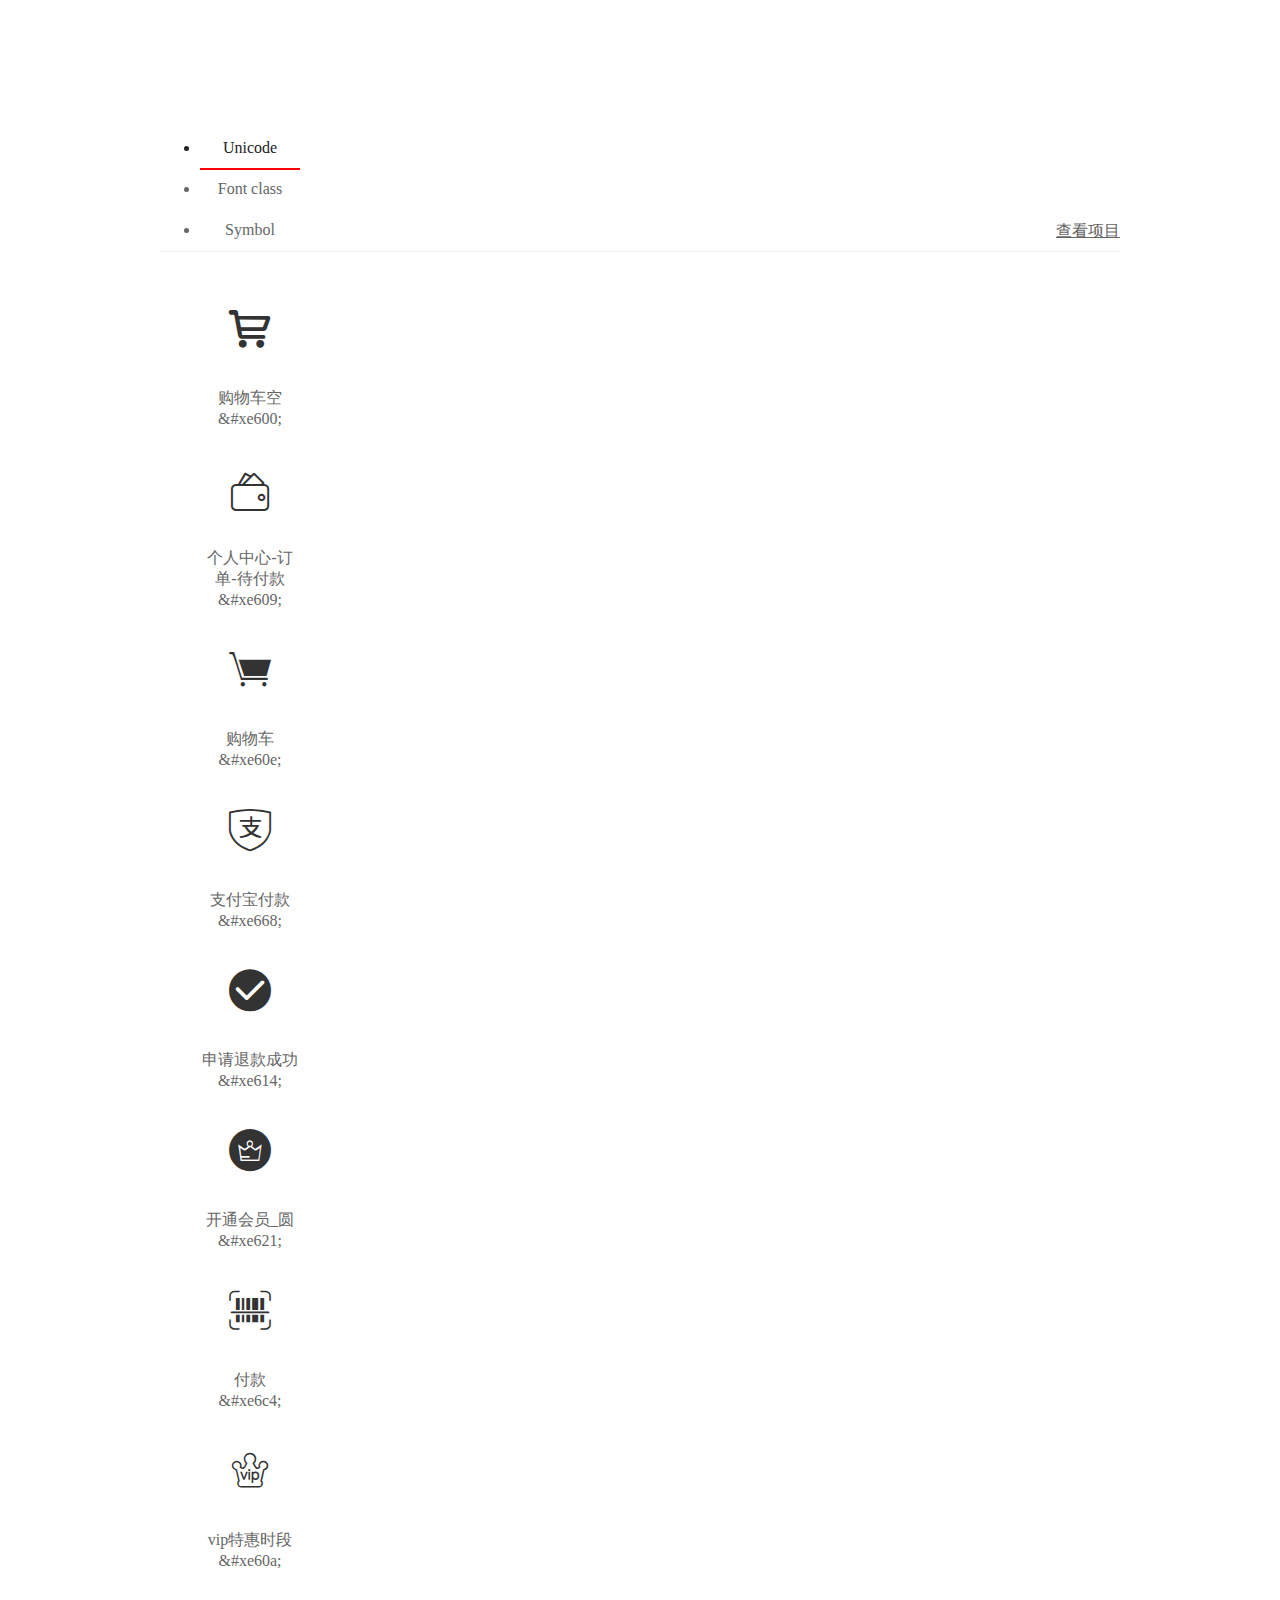
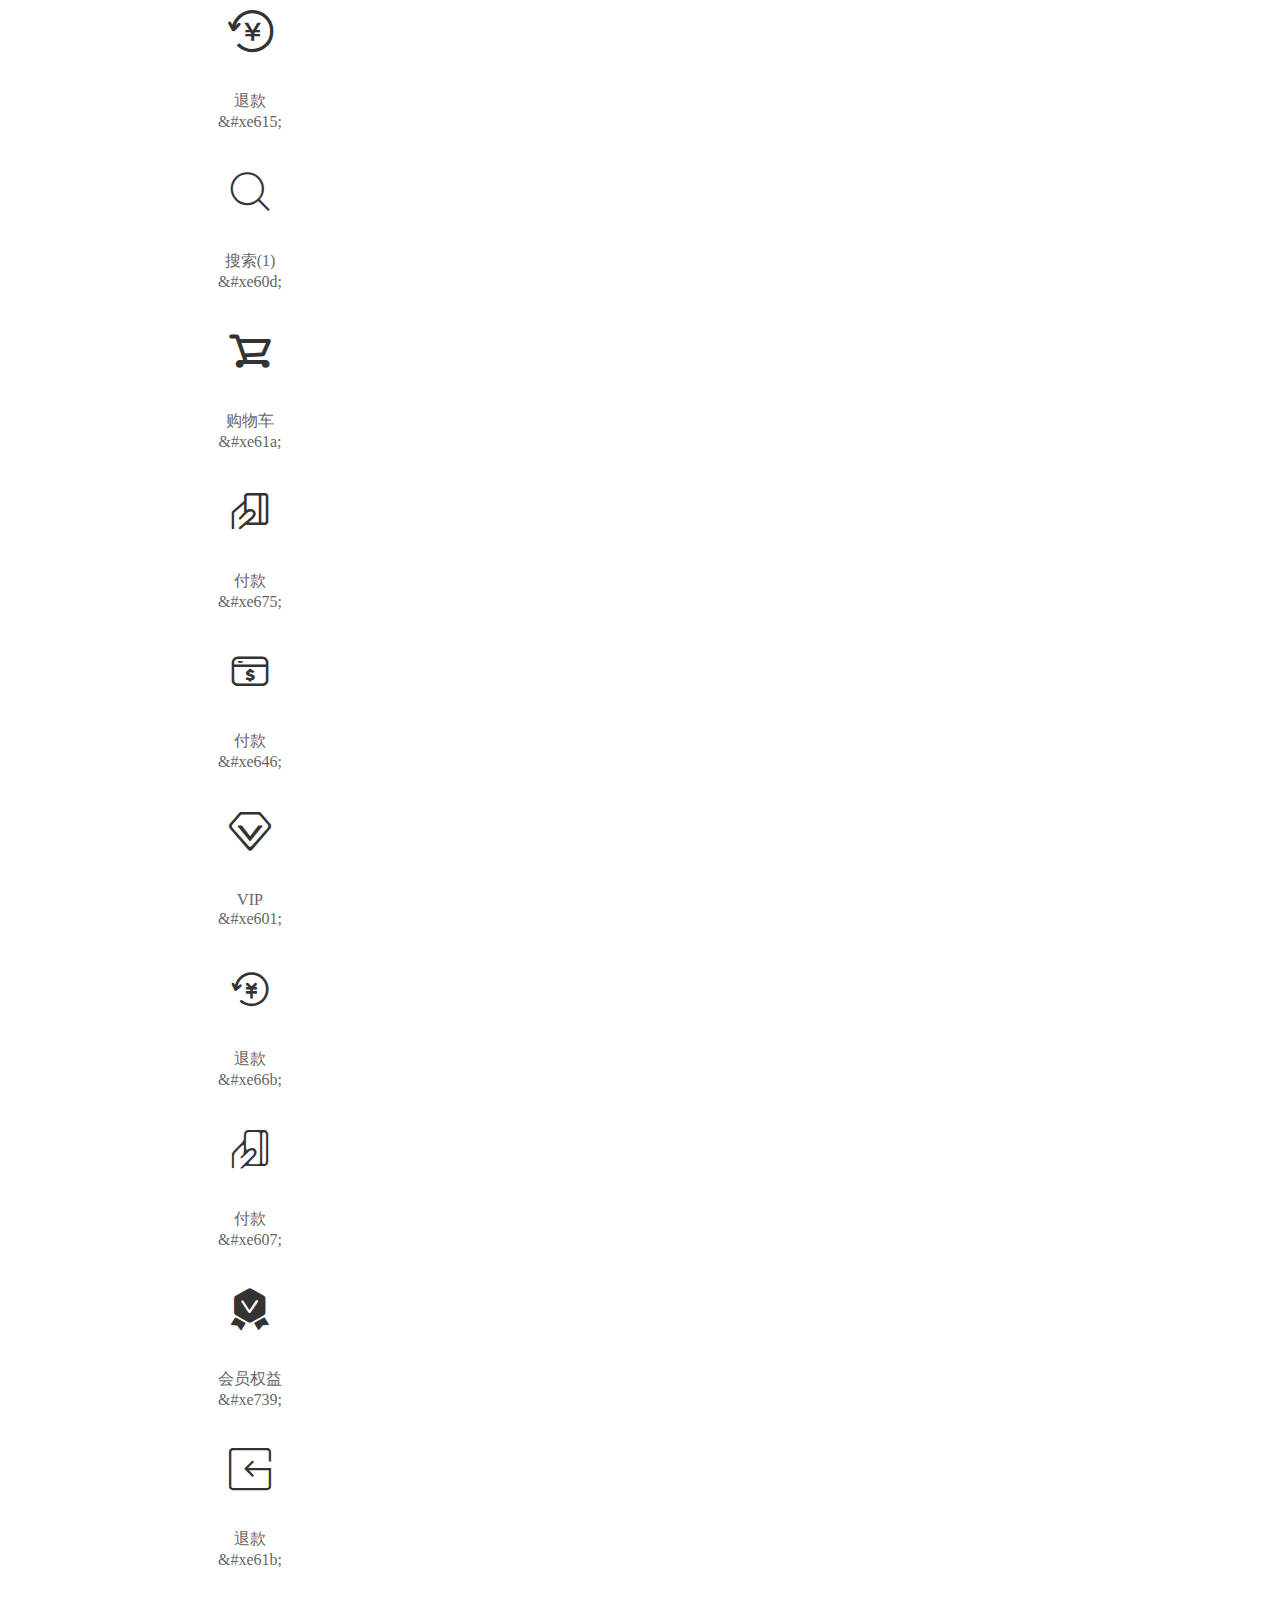
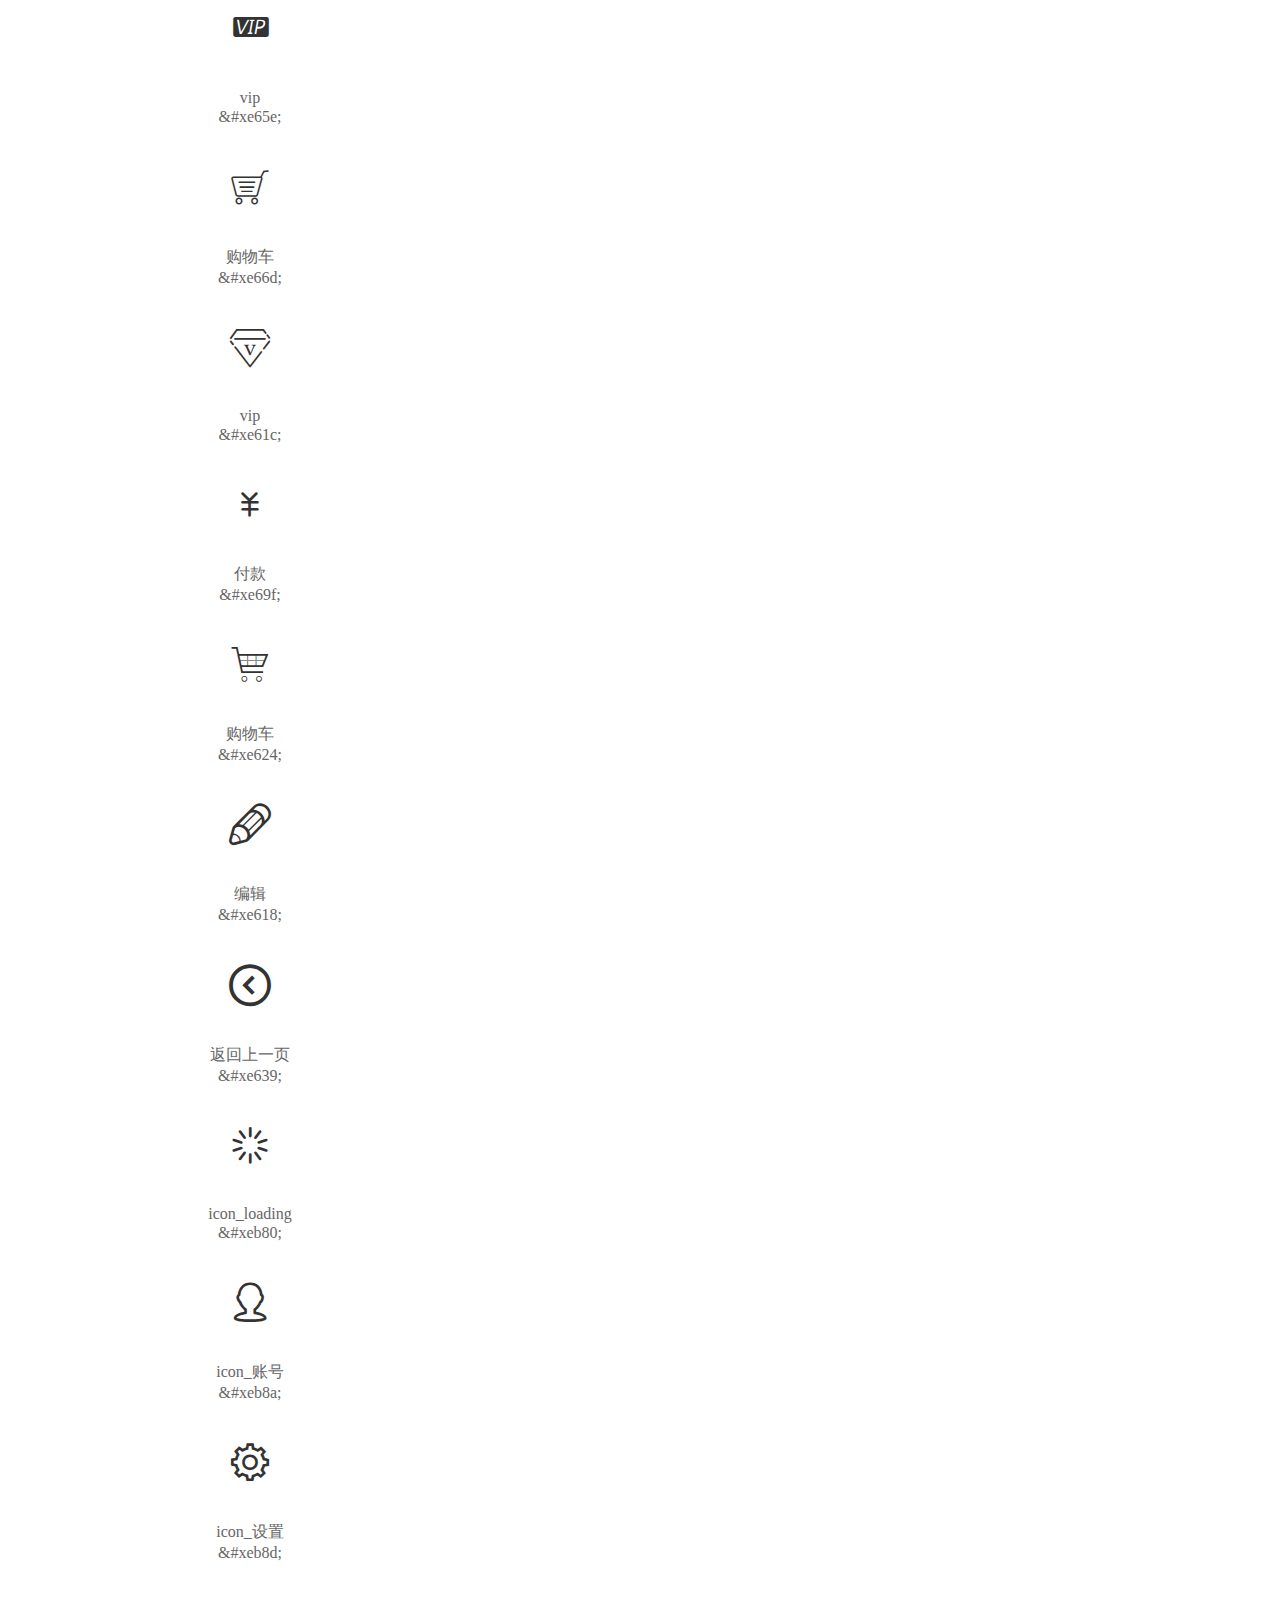
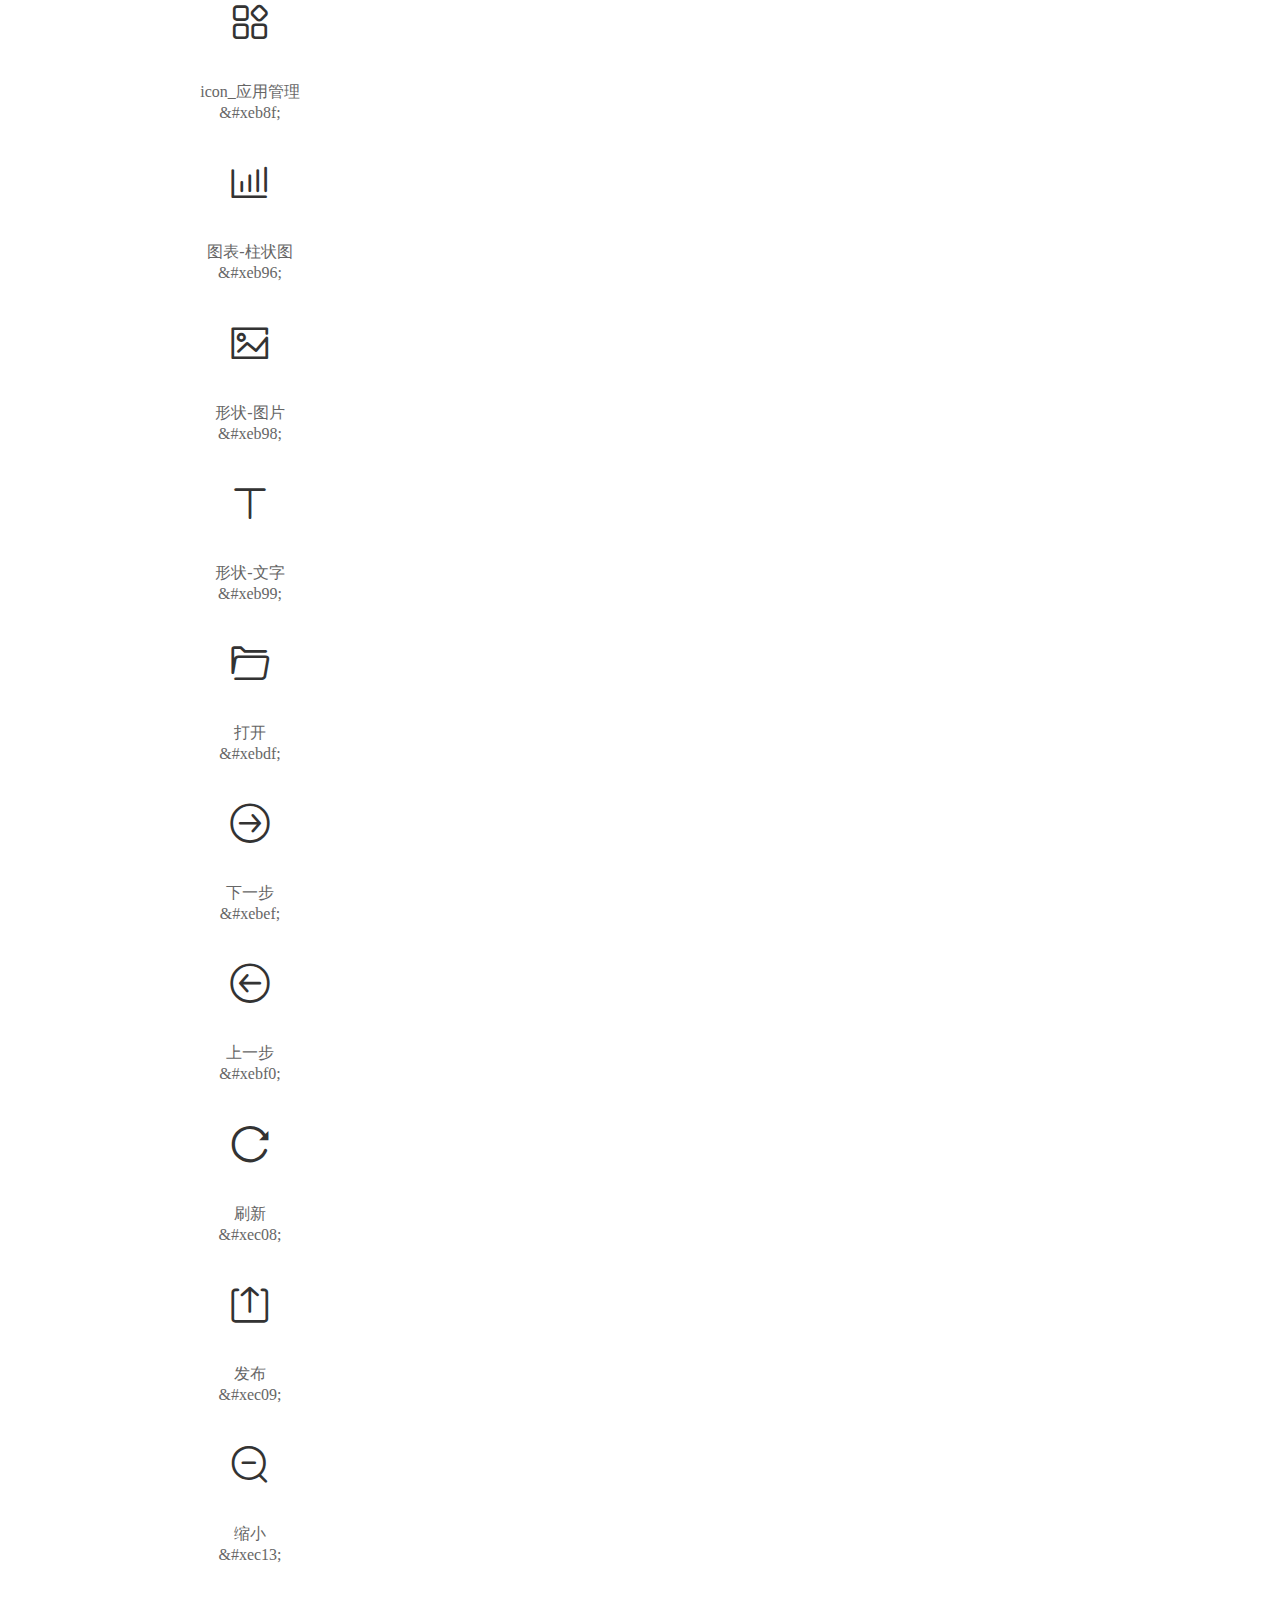
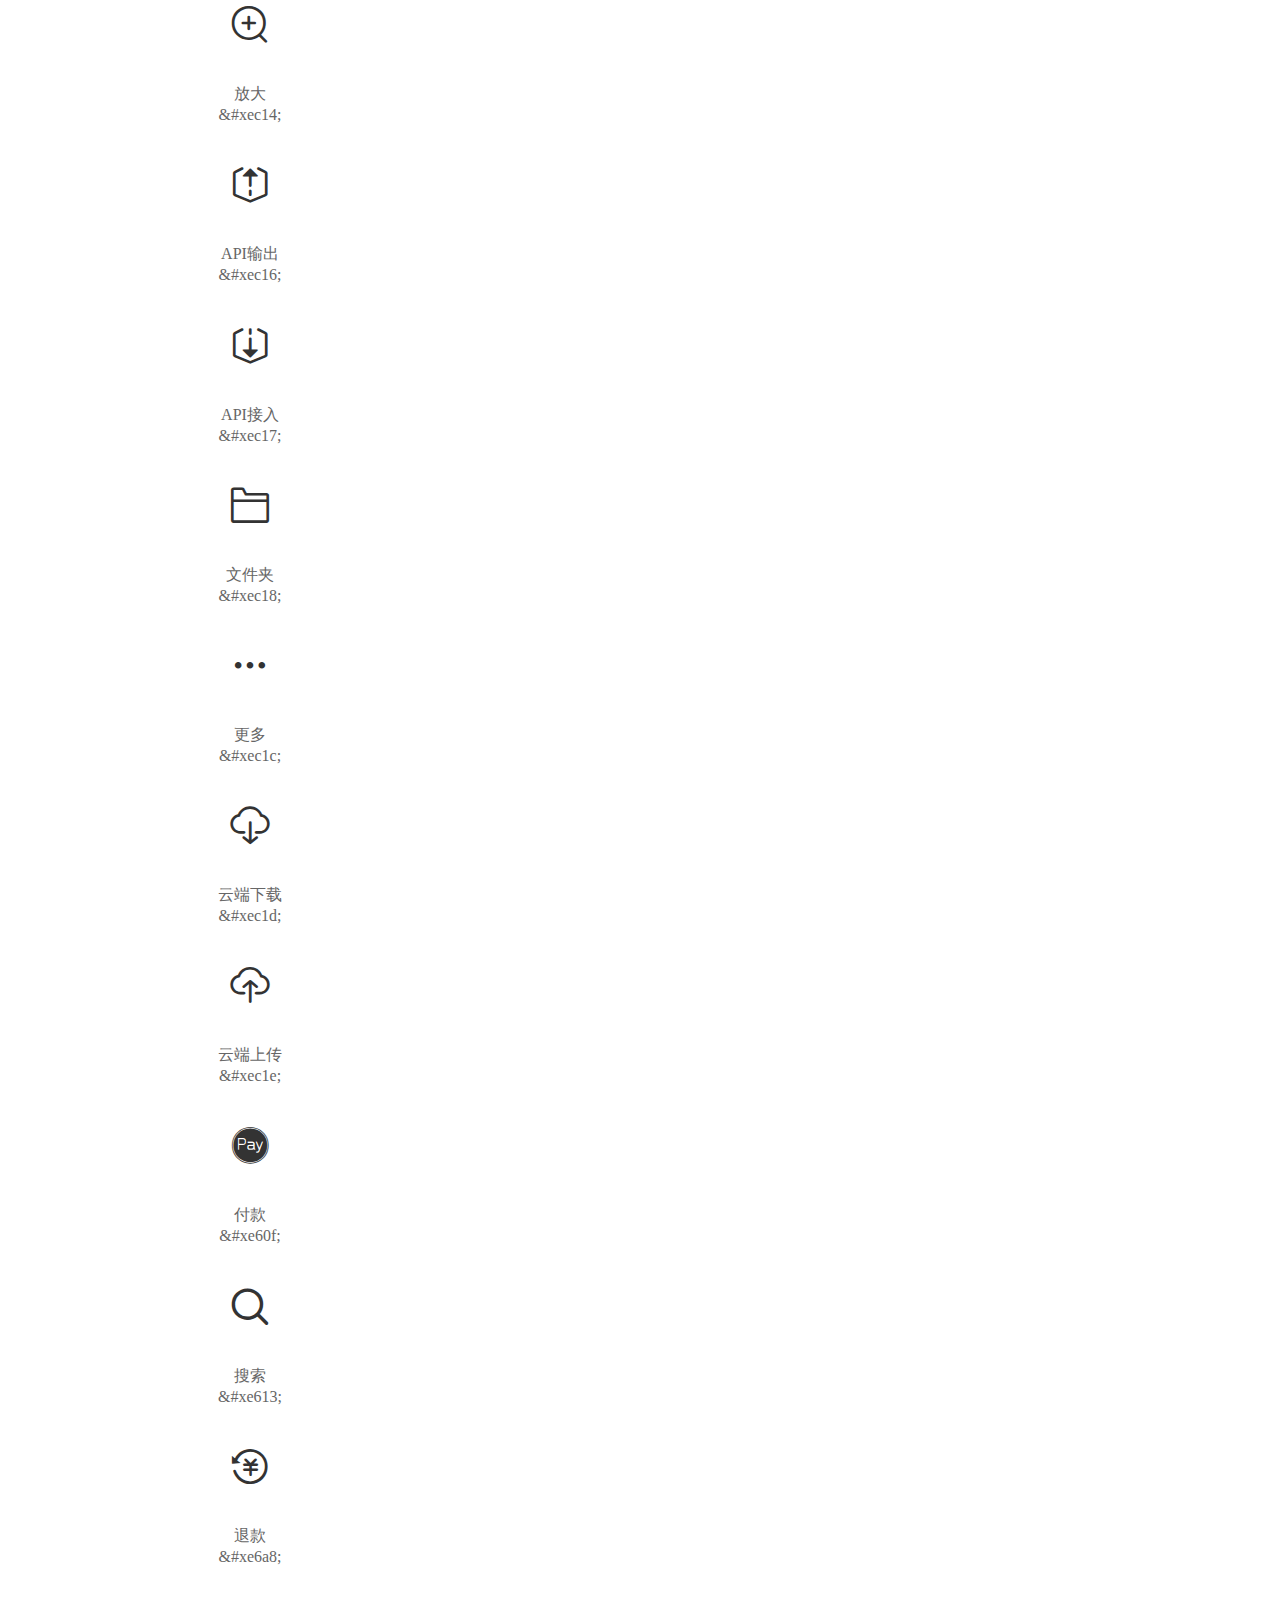
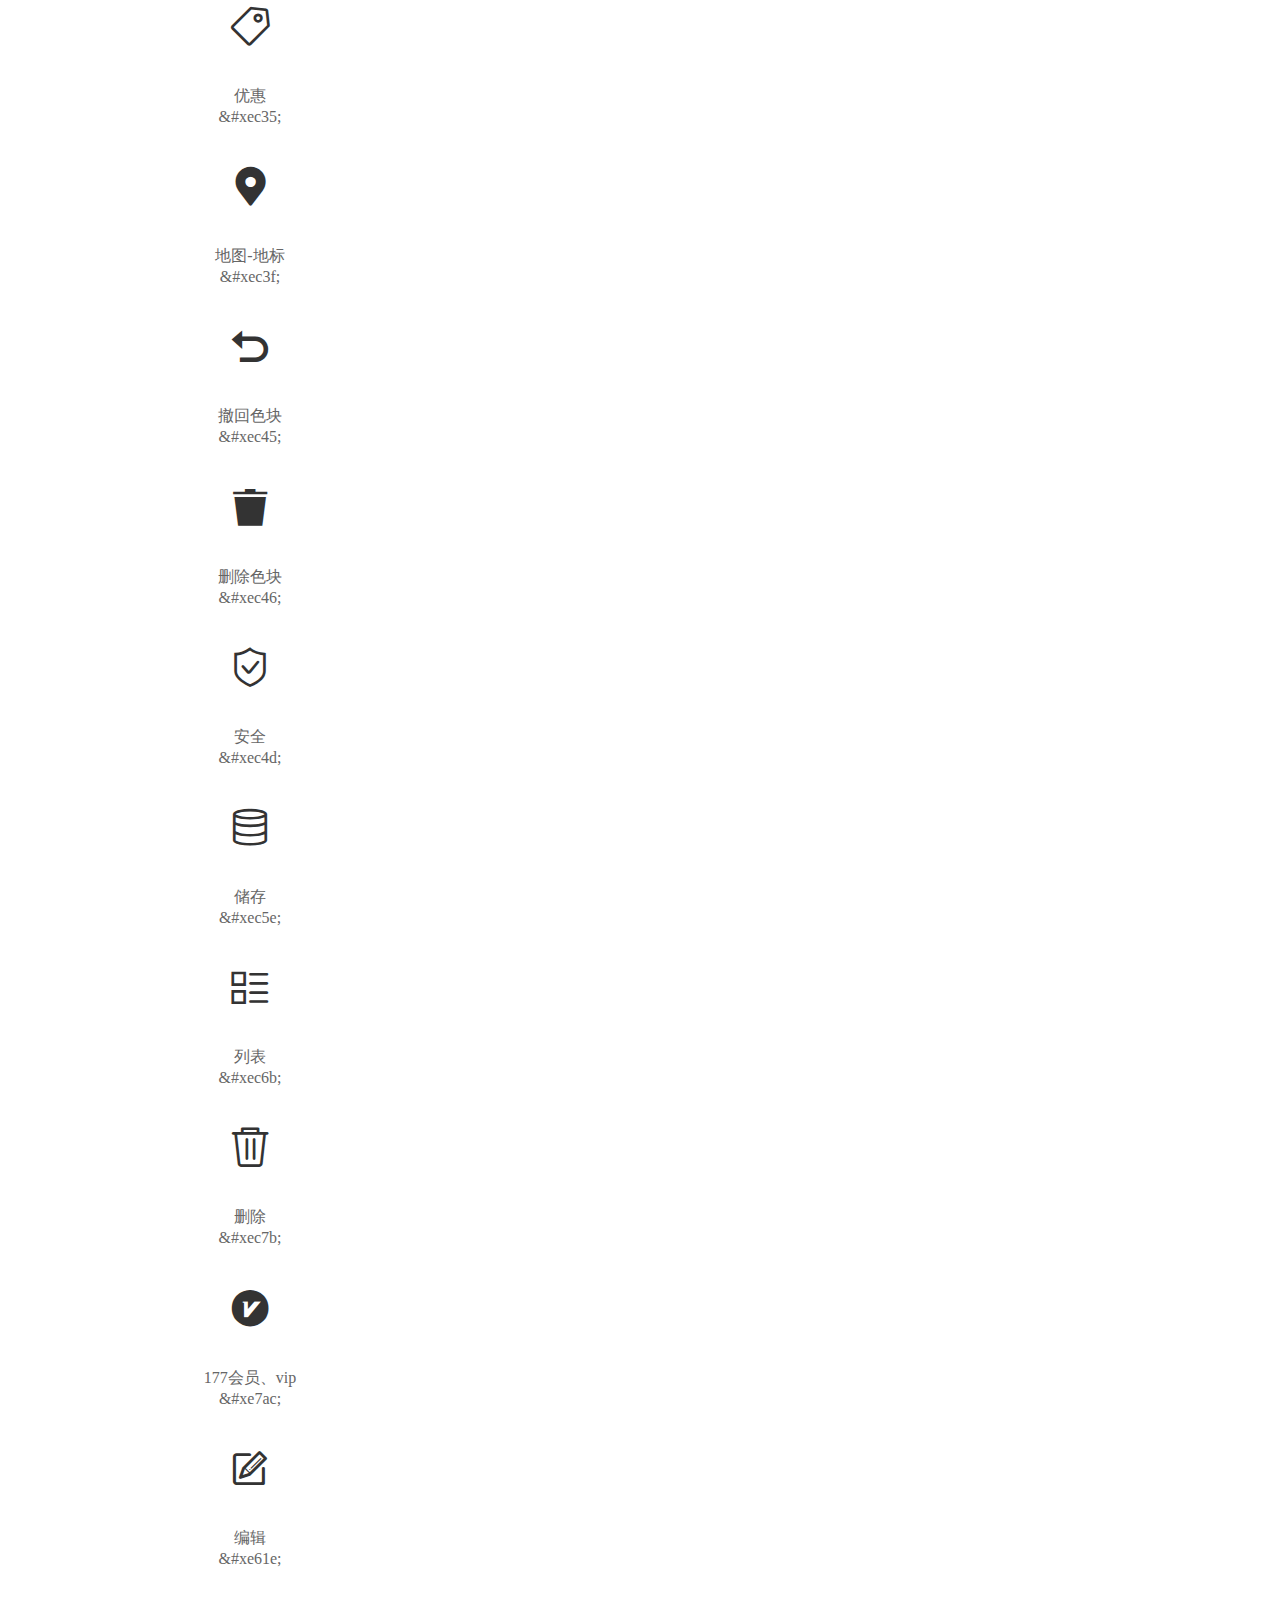
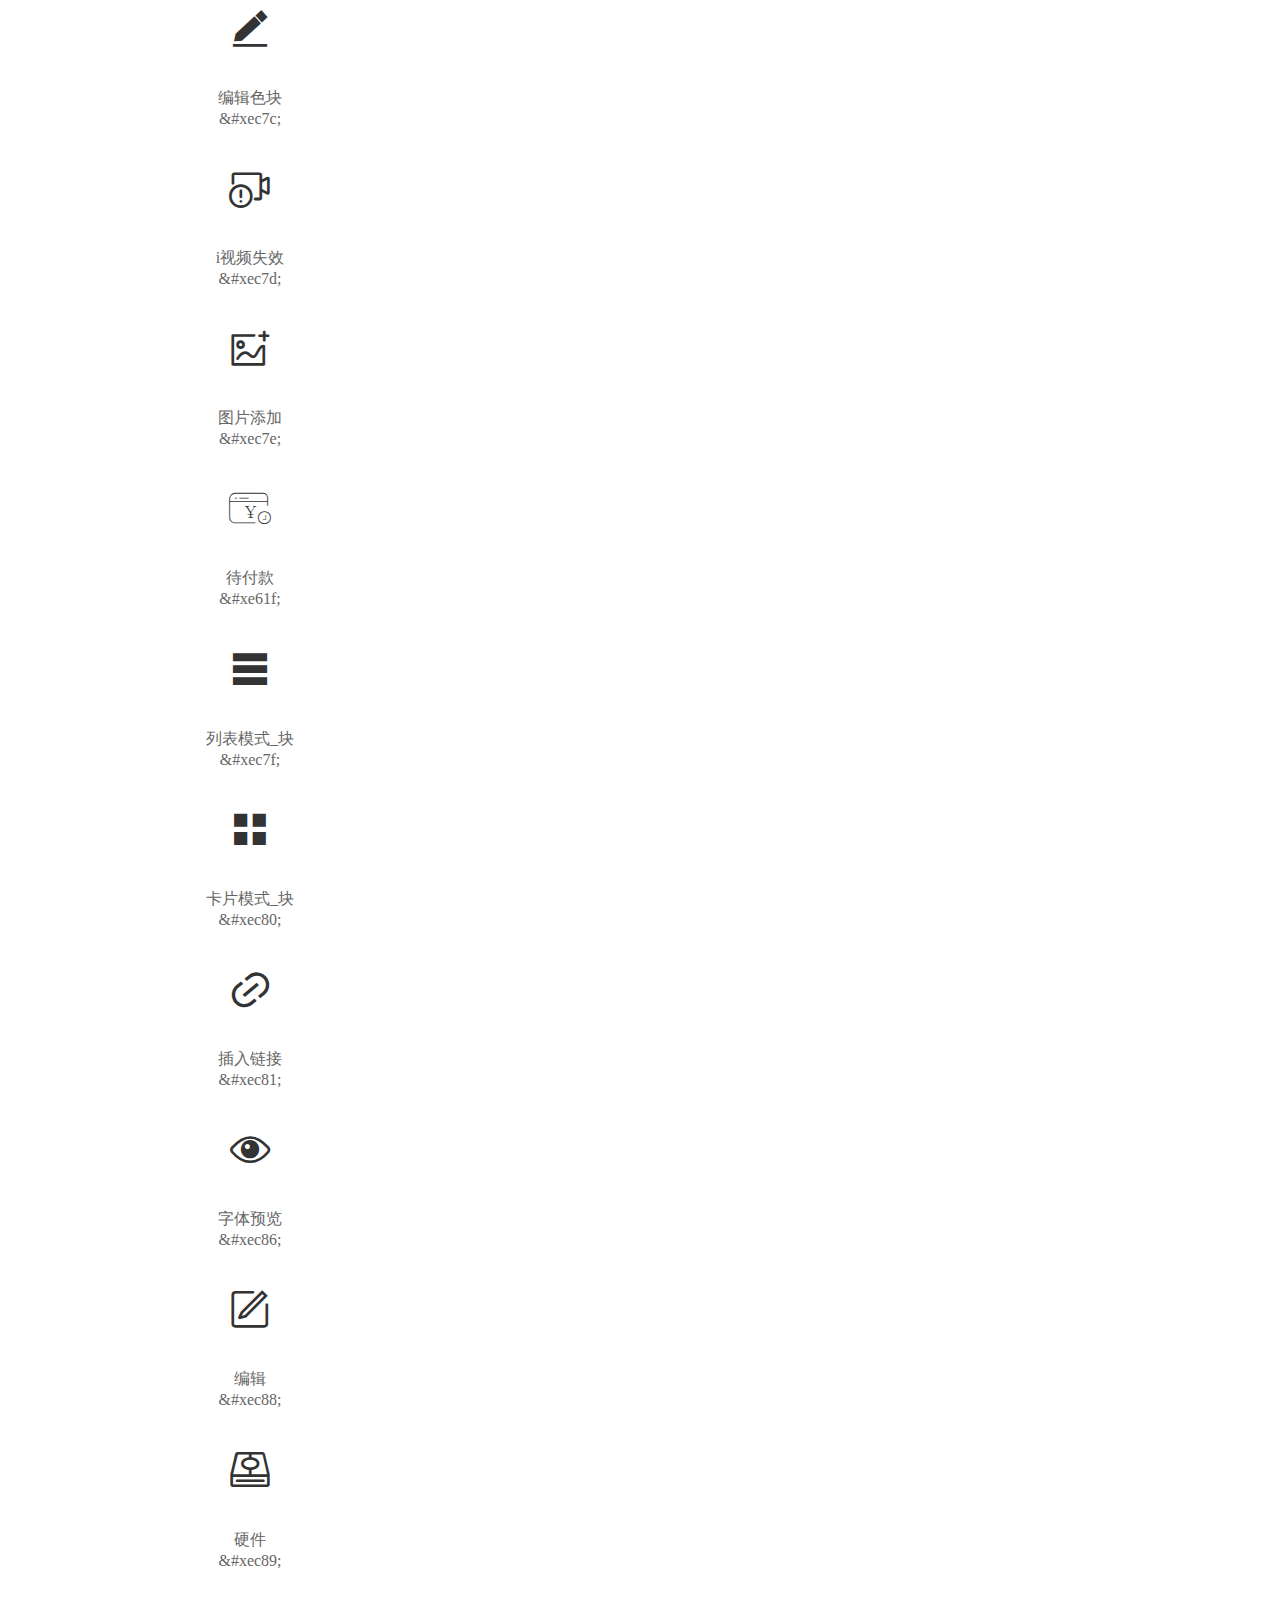
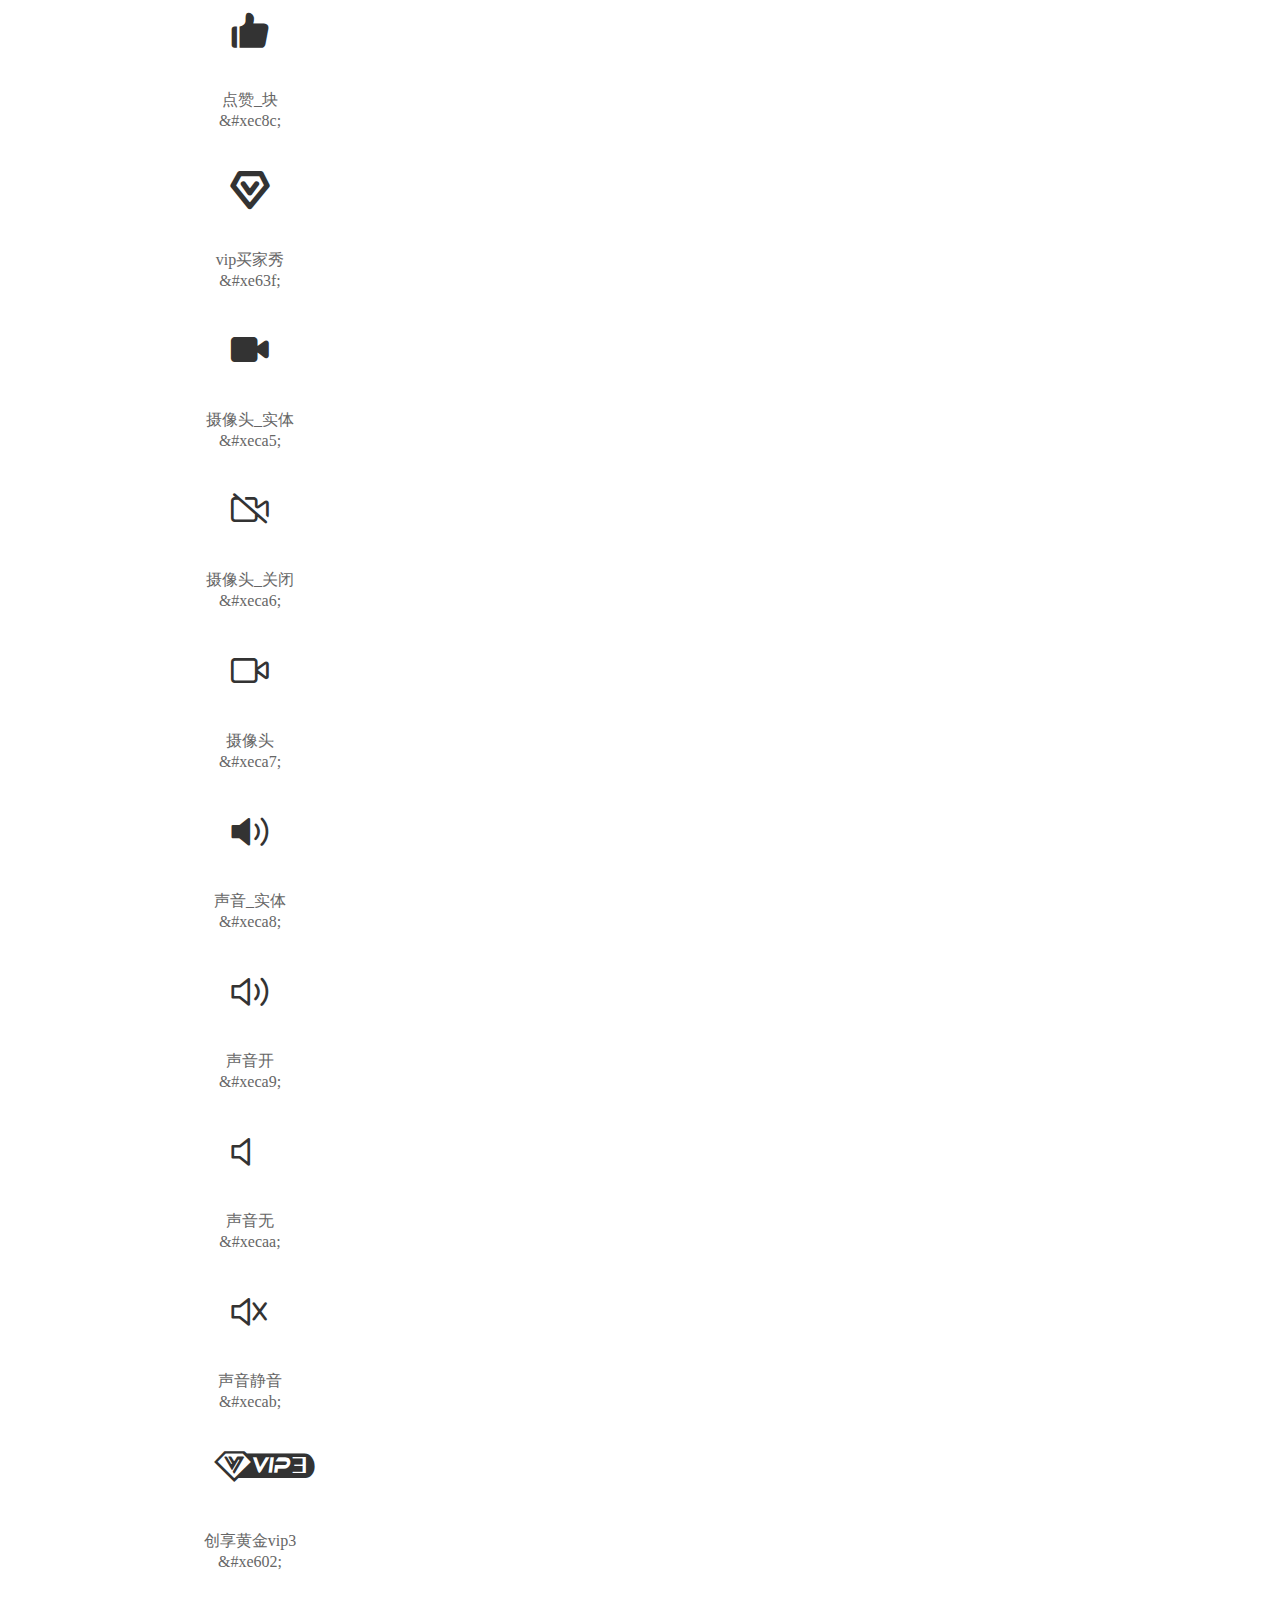
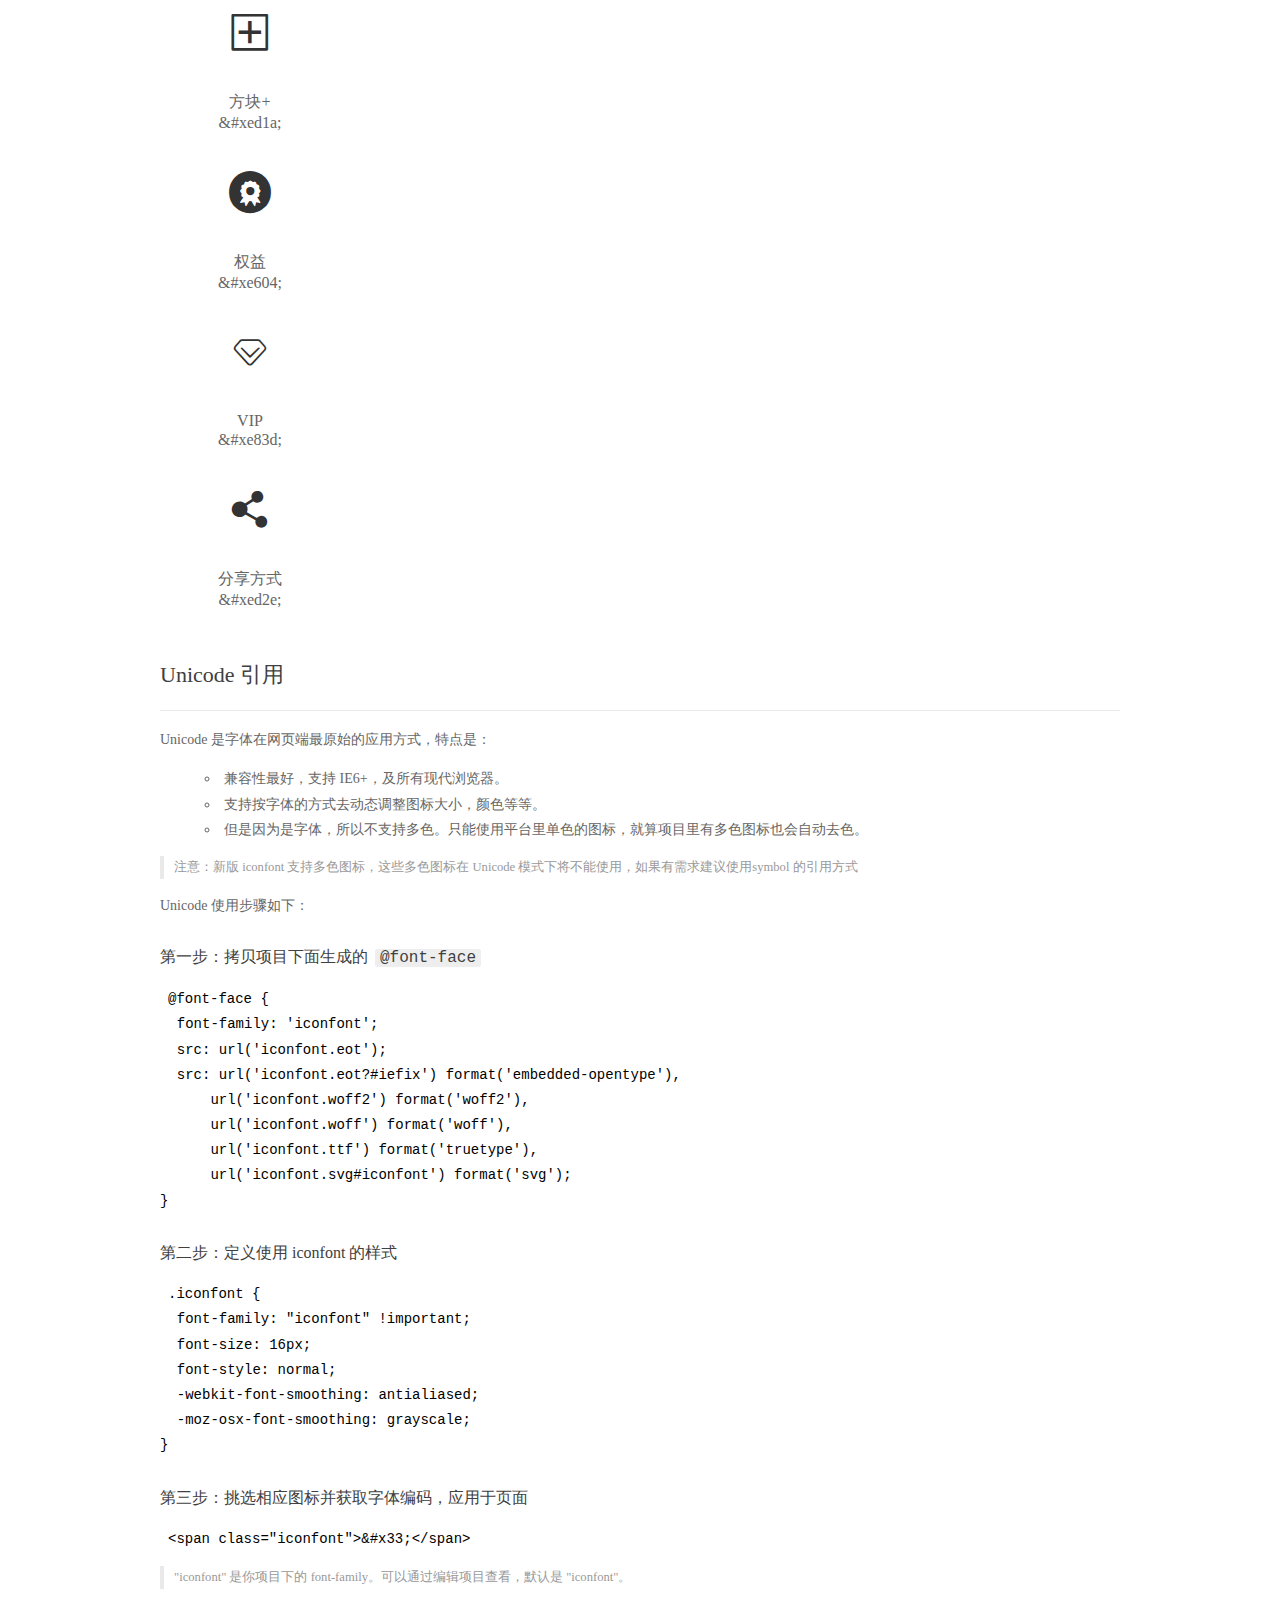
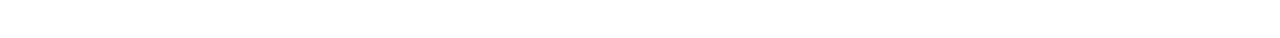
<file: font/demo_index.html>
<!DOCTYPE html>
<html>
<head>
  <meta charset="utf-8"/>
  <title>IconFont Demo</title>
  <link rel="shortcut icon" href="https://gtms04.alicdn.com/tps/i4/TB1_oz6GVXXXXaFXpXXJDFnIXXX-64-64.ico" type="image/x-icon"/>
  <link rel="stylesheet" href="https://g.alicdn.com/thx/cube/1.3.2/cube.min.css">
  <link rel="stylesheet" href="demo.css">
  <link rel="stylesheet" href="iconfont.css">
  <script src="iconfont.js"></script>
  <!-- jQuery -->
  <script src="https://a1.alicdn.com/oss/uploads/2018/12/26/7bfddb60-08e8-11e9-9b04-53e73bb6408b.js"></script>
  <!-- 代码高亮 -->
  <script src="https://a1.alicdn.com/oss/uploads/2018/12/26/a3f714d0-08e6-11e9-8a15-ebf944d7534c.js"></script>
</head>
<body>
  <div class="main">
    <h1 class="logo"><a href="https://www.iconfont.cn/" title="iconfont 首页" target="_blank">&#xe86b;</a></h1>
    <div class="nav-tabs">
      <ul id="tabs" class="dib-box">
        <li class="dib active"><span>Unicode</span></li>
        <li class="dib"><span>Font class</span></li>
        <li class="dib"><span>Symbol</span></li>
      </ul>
      
      <a href="https://www.iconfont.cn/manage/index?manage_type=myprojects&projectId=1295948" target="_blank" class="nav-more">查看项目</a>
      
    </div>
    <div class="tab-container">
      <div class="content unicode" style="display: block;">
          <ul class="icon_lists dib-box">
          
            <li class="dib">
              <span class="icon iconfont">&#xe600;</span>
                <div class="name">购物车空</div>
                <div class="code-name">&amp;#xe600;</div>
              </li>
          
            <li class="dib">
              <span class="icon iconfont">&#xe609;</span>
                <div class="name">个人中心-订单-待付款</div>
                <div class="code-name">&amp;#xe609;</div>
              </li>
          
            <li class="dib">
              <span class="icon iconfont">&#xe60e;</span>
                <div class="name">购物车</div>
                <div class="code-name">&amp;#xe60e;</div>
              </li>
          
            <li class="dib">
              <span class="icon iconfont">&#xe668;</span>
                <div class="name">支付宝付款</div>
                <div class="code-name">&amp;#xe668;</div>
              </li>
          
            <li class="dib">
              <span class="icon iconfont">&#xe614;</span>
                <div class="name">申请退款成功</div>
                <div class="code-name">&amp;#xe614;</div>
              </li>
          
            <li class="dib">
              <span class="icon iconfont">&#xe621;</span>
                <div class="name">开通会员_圆</div>
                <div class="code-name">&amp;#xe621;</div>
              </li>
          
            <li class="dib">
              <span class="icon iconfont">&#xe6c4;</span>
                <div class="name">付款</div>
                <div class="code-name">&amp;#xe6c4;</div>
              </li>
          
            <li class="dib">
              <span class="icon iconfont">&#xe60a;</span>
                <div class="name">vip特惠时段</div>
                <div class="code-name">&amp;#xe60a;</div>
              </li>
          
            <li class="dib">
              <span class="icon iconfont">&#xe615;</span>
                <div class="name">退款</div>
                <div class="code-name">&amp;#xe615;</div>
              </li>
          
            <li class="dib">
              <span class="icon iconfont">&#xe60d;</span>
                <div class="name">搜索(1)</div>
                <div class="code-name">&amp;#xe60d;</div>
              </li>
          
            <li class="dib">
              <span class="icon iconfont">&#xe61a;</span>
                <div class="name">购物车</div>
                <div class="code-name">&amp;#xe61a;</div>
              </li>
          
            <li class="dib">
              <span class="icon iconfont">&#xe675;</span>
                <div class="name">付款</div>
                <div class="code-name">&amp;#xe675;</div>
              </li>
          
            <li class="dib">
              <span class="icon iconfont">&#xe646;</span>
                <div class="name">付款</div>
                <div class="code-name">&amp;#xe646;</div>
              </li>
          
            <li class="dib">
              <span class="icon iconfont">&#xe601;</span>
                <div class="name">VIP</div>
                <div class="code-name">&amp;#xe601;</div>
              </li>
          
            <li class="dib">
              <span class="icon iconfont">&#xe66b;</span>
                <div class="name">退款</div>
                <div class="code-name">&amp;#xe66b;</div>
              </li>
          
            <li class="dib">
              <span class="icon iconfont">&#xe607;</span>
                <div class="name">付款</div>
                <div class="code-name">&amp;#xe607;</div>
              </li>
          
            <li class="dib">
              <span class="icon iconfont">&#xe739;</span>
                <div class="name">会员权益</div>
                <div class="code-name">&amp;#xe739;</div>
              </li>
          
            <li class="dib">
              <span class="icon iconfont">&#xe61b;</span>
                <div class="name">退款</div>
                <div class="code-name">&amp;#xe61b;</div>
              </li>
          
            <li class="dib">
              <span class="icon iconfont">&#xe65e;</span>
                <div class="name">vip</div>
                <div class="code-name">&amp;#xe65e;</div>
              </li>
          
            <li class="dib">
              <span class="icon iconfont">&#xe66d;</span>
                <div class="name">购物车</div>
                <div class="code-name">&amp;#xe66d;</div>
              </li>
          
            <li class="dib">
              <span class="icon iconfont">&#xe61c;</span>
                <div class="name">vip</div>
                <div class="code-name">&amp;#xe61c;</div>
              </li>
          
            <li class="dib">
              <span class="icon iconfont">&#xe69f;</span>
                <div class="name">付款</div>
                <div class="code-name">&amp;#xe69f;</div>
              </li>
          
            <li class="dib">
              <span class="icon iconfont">&#xe624;</span>
                <div class="name">购物车</div>
                <div class="code-name">&amp;#xe624;</div>
              </li>
          
            <li class="dib">
              <span class="icon iconfont">&#xe618;</span>
                <div class="name">编辑</div>
                <div class="code-name">&amp;#xe618;</div>
              </li>
          
            <li class="dib">
              <span class="icon iconfont">&#xe639;</span>
                <div class="name">返回上一页</div>
                <div class="code-name">&amp;#xe639;</div>
              </li>
          
            <li class="dib">
              <span class="icon iconfont">&#xeb80;</span>
                <div class="name">icon_loading</div>
                <div class="code-name">&amp;#xeb80;</div>
              </li>
          
            <li class="dib">
              <span class="icon iconfont">&#xeb8a;</span>
                <div class="name">icon_账号</div>
                <div class="code-name">&amp;#xeb8a;</div>
              </li>
          
            <li class="dib">
              <span class="icon iconfont">&#xeb8d;</span>
                <div class="name">icon_设置</div>
                <div class="code-name">&amp;#xeb8d;</div>
              </li>
          
            <li class="dib">
              <span class="icon iconfont">&#xeb8f;</span>
                <div class="name">icon_应用管理</div>
                <div class="code-name">&amp;#xeb8f;</div>
              </li>
          
            <li class="dib">
              <span class="icon iconfont">&#xeb96;</span>
                <div class="name">图表-柱状图</div>
                <div class="code-name">&amp;#xeb96;</div>
              </li>
          
            <li class="dib">
              <span class="icon iconfont">&#xeb98;</span>
                <div class="name">形状-图片</div>
                <div class="code-name">&amp;#xeb98;</div>
              </li>
          
            <li class="dib">
              <span class="icon iconfont">&#xeb99;</span>
                <div class="name">形状-文字</div>
                <div class="code-name">&amp;#xeb99;</div>
              </li>
          
            <li class="dib">
              <span class="icon iconfont">&#xebdf;</span>
                <div class="name">打开</div>
                <div class="code-name">&amp;#xebdf;</div>
              </li>
          
            <li class="dib">
              <span class="icon iconfont">&#xebef;</span>
                <div class="name">下一步</div>
                <div class="code-name">&amp;#xebef;</div>
              </li>
          
            <li class="dib">
              <span class="icon iconfont">&#xebf0;</span>
                <div class="name">上一步</div>
                <div class="code-name">&amp;#xebf0;</div>
              </li>
          
            <li class="dib">
              <span class="icon iconfont">&#xec08;</span>
                <div class="name">刷新</div>
                <div class="code-name">&amp;#xec08;</div>
              </li>
          
            <li class="dib">
              <span class="icon iconfont">&#xec09;</span>
                <div class="name">发布</div>
                <div class="code-name">&amp;#xec09;</div>
              </li>
          
            <li class="dib">
              <span class="icon iconfont">&#xec13;</span>
                <div class="name">缩小</div>
                <div class="code-name">&amp;#xec13;</div>
              </li>
          
            <li class="dib">
              <span class="icon iconfont">&#xec14;</span>
                <div class="name">放大</div>
                <div class="code-name">&amp;#xec14;</div>
              </li>
          
            <li class="dib">
              <span class="icon iconfont">&#xec16;</span>
                <div class="name">API输出</div>
                <div class="code-name">&amp;#xec16;</div>
              </li>
          
            <li class="dib">
              <span class="icon iconfont">&#xec17;</span>
                <div class="name">API接入</div>
                <div class="code-name">&amp;#xec17;</div>
              </li>
          
            <li class="dib">
              <span class="icon iconfont">&#xec18;</span>
                <div class="name">文件夹</div>
                <div class="code-name">&amp;#xec18;</div>
              </li>
          
            <li class="dib">
              <span class="icon iconfont">&#xec1c;</span>
                <div class="name">更多</div>
                <div class="code-name">&amp;#xec1c;</div>
              </li>
          
            <li class="dib">
              <span class="icon iconfont">&#xec1d;</span>
                <div class="name">云端下载</div>
                <div class="code-name">&amp;#xec1d;</div>
              </li>
          
            <li class="dib">
              <span class="icon iconfont">&#xec1e;</span>
                <div class="name">云端上传</div>
                <div class="code-name">&amp;#xec1e;</div>
              </li>
          
            <li class="dib">
              <span class="icon iconfont">&#xe60f;</span>
                <div class="name">付款</div>
                <div class="code-name">&amp;#xe60f;</div>
              </li>
          
            <li class="dib">
              <span class="icon iconfont">&#xe613;</span>
                <div class="name">搜索</div>
                <div class="code-name">&amp;#xe613;</div>
              </li>
          
            <li class="dib">
              <span class="icon iconfont">&#xe6a8;</span>
                <div class="name">退款</div>
                <div class="code-name">&amp;#xe6a8;</div>
              </li>
          
            <li class="dib">
              <span class="icon iconfont">&#xec35;</span>
                <div class="name">优惠</div>
                <div class="code-name">&amp;#xec35;</div>
              </li>
          
            <li class="dib">
              <span class="icon iconfont">&#xec3f;</span>
                <div class="name">地图-地标</div>
                <div class="code-name">&amp;#xec3f;</div>
              </li>
          
            <li class="dib">
              <span class="icon iconfont">&#xec45;</span>
                <div class="name">撤回色块</div>
                <div class="code-name">&amp;#xec45;</div>
              </li>
          
            <li class="dib">
              <span class="icon iconfont">&#xec46;</span>
                <div class="name">删除色块</div>
                <div class="code-name">&amp;#xec46;</div>
              </li>
          
            <li class="dib">
              <span class="icon iconfont">&#xec4d;</span>
                <div class="name">安全</div>
                <div class="code-name">&amp;#xec4d;</div>
              </li>
          
            <li class="dib">
              <span class="icon iconfont">&#xec5e;</span>
                <div class="name">储存</div>
                <div class="code-name">&amp;#xec5e;</div>
              </li>
          
            <li class="dib">
              <span class="icon iconfont">&#xec6b;</span>
                <div class="name">列表</div>
                <div class="code-name">&amp;#xec6b;</div>
              </li>
          
            <li class="dib">
              <span class="icon iconfont">&#xec7b;</span>
                <div class="name">删除</div>
                <div class="code-name">&amp;#xec7b;</div>
              </li>
          
            <li class="dib">
              <span class="icon iconfont">&#xe7ac;</span>
                <div class="name">177会员、vip</div>
                <div class="code-name">&amp;#xe7ac;</div>
              </li>
          
            <li class="dib">
              <span class="icon iconfont">&#xe61e;</span>
                <div class="name">编辑</div>
                <div class="code-name">&amp;#xe61e;</div>
              </li>
          
            <li class="dib">
              <span class="icon iconfont">&#xec7c;</span>
                <div class="name">编辑色块</div>
                <div class="code-name">&amp;#xec7c;</div>
              </li>
          
            <li class="dib">
              <span class="icon iconfont">&#xec7d;</span>
                <div class="name">i视频失效</div>
                <div class="code-name">&amp;#xec7d;</div>
              </li>
          
            <li class="dib">
              <span class="icon iconfont">&#xec7e;</span>
                <div class="name">图片添加</div>
                <div class="code-name">&amp;#xec7e;</div>
              </li>
          
            <li class="dib">
              <span class="icon iconfont">&#xe61f;</span>
                <div class="name">待付款</div>
                <div class="code-name">&amp;#xe61f;</div>
              </li>
          
            <li class="dib">
              <span class="icon iconfont">&#xec7f;</span>
                <div class="name">列表模式_块</div>
                <div class="code-name">&amp;#xec7f;</div>
              </li>
          
            <li class="dib">
              <span class="icon iconfont">&#xec80;</span>
                <div class="name">卡片模式_块</div>
                <div class="code-name">&amp;#xec80;</div>
              </li>
          
            <li class="dib">
              <span class="icon iconfont">&#xec81;</span>
                <div class="name">插入链接</div>
                <div class="code-name">&amp;#xec81;</div>
              </li>
          
            <li class="dib">
              <span class="icon iconfont">&#xec86;</span>
                <div class="name">字体预览</div>
                <div class="code-name">&amp;#xec86;</div>
              </li>
          
            <li class="dib">
              <span class="icon iconfont">&#xec88;</span>
                <div class="name">编辑</div>
                <div class="code-name">&amp;#xec88;</div>
              </li>
          
            <li class="dib">
              <span class="icon iconfont">&#xec89;</span>
                <div class="name">硬件</div>
                <div class="code-name">&amp;#xec89;</div>
              </li>
          
            <li class="dib">
              <span class="icon iconfont">&#xec8c;</span>
                <div class="name">点赞_块</div>
                <div class="code-name">&amp;#xec8c;</div>
              </li>
          
            <li class="dib">
              <span class="icon iconfont">&#xe63f;</span>
                <div class="name">vip买家秀</div>
                <div class="code-name">&amp;#xe63f;</div>
              </li>
          
            <li class="dib">
              <span class="icon iconfont">&#xeca5;</span>
                <div class="name">摄像头_实体</div>
                <div class="code-name">&amp;#xeca5;</div>
              </li>
          
            <li class="dib">
              <span class="icon iconfont">&#xeca6;</span>
                <div class="name">摄像头_关闭</div>
                <div class="code-name">&amp;#xeca6;</div>
              </li>
          
            <li class="dib">
              <span class="icon iconfont">&#xeca7;</span>
                <div class="name">摄像头</div>
                <div class="code-name">&amp;#xeca7;</div>
              </li>
          
            <li class="dib">
              <span class="icon iconfont">&#xeca8;</span>
                <div class="name">声音_实体</div>
                <div class="code-name">&amp;#xeca8;</div>
              </li>
          
            <li class="dib">
              <span class="icon iconfont">&#xeca9;</span>
                <div class="name">声音开</div>
                <div class="code-name">&amp;#xeca9;</div>
              </li>
          
            <li class="dib">
              <span class="icon iconfont">&#xecaa;</span>
                <div class="name">声音无</div>
                <div class="code-name">&amp;#xecaa;</div>
              </li>
          
            <li class="dib">
              <span class="icon iconfont">&#xecab;</span>
                <div class="name">声音静音</div>
                <div class="code-name">&amp;#xecab;</div>
              </li>
          
            <li class="dib">
              <span class="icon iconfont">&#xe602;</span>
                <div class="name">创享黄金vip3</div>
                <div class="code-name">&amp;#xe602;</div>
              </li>
          
            <li class="dib">
              <span class="icon iconfont">&#xed1a;</span>
                <div class="name">方块+</div>
                <div class="code-name">&amp;#xed1a;</div>
              </li>
          
            <li class="dib">
              <span class="icon iconfont">&#xe604;</span>
                <div class="name">权益</div>
                <div class="code-name">&amp;#xe604;</div>
              </li>
          
            <li class="dib">
              <span class="icon iconfont">&#xe83d;</span>
                <div class="name">VIP</div>
                <div class="code-name">&amp;#xe83d;</div>
              </li>
          
            <li class="dib">
              <span class="icon iconfont">&#xed2e;</span>
                <div class="name">分享方式</div>
                <div class="code-name">&amp;#xed2e;</div>
              </li>
          
          </ul>
          <div class="article markdown">
          <h2 id="unicode-">Unicode 引用</h2>
          <hr>

          <p>Unicode 是字体在网页端最原始的应用方式，特点是：</p>
          <ul>
            <li>兼容性最好，支持 IE6+，及所有现代浏览器。</li>
            <li>支持按字体的方式去动态调整图标大小，颜色等等。</li>
            <li>但是因为是字体，所以不支持多色。只能使用平台里单色的图标，就算项目里有多色图标也会自动去色。</li>
          </ul>
          <blockquote>
            <p>注意：新版 iconfont 支持多色图标，这些多色图标在 Unicode 模式下将不能使用，如果有需求建议使用symbol 的引用方式</p>
          </blockquote>
          <p>Unicode 使用步骤如下：</p>
          <h3 id="-font-face">第一步：拷贝项目下面生成的 <code>@font-face</code></h3>
<pre><code class="language-css"
>@font-face {
  font-family: 'iconfont';
  src: url('iconfont.eot');
  src: url('iconfont.eot?#iefix') format('embedded-opentype'),
      url('iconfont.woff2') format('woff2'),
      url('iconfont.woff') format('woff'),
      url('iconfont.ttf') format('truetype'),
      url('iconfont.svg#iconfont') format('svg');
}
</code></pre>
          <h3 id="-iconfont-">第二步：定义使用 iconfont 的样式</h3>
<pre><code class="language-css"
>.iconfont {
  font-family: "iconfont" !important;
  font-size: 16px;
  font-style: normal;
  -webkit-font-smoothing: antialiased;
  -moz-osx-font-smoothing: grayscale;
}
</code></pre>
          <h3 id="-">第三步：挑选相应图标并获取字体编码，应用于页面</h3>
<pre>
<code class="language-html"
>&lt;span class="iconfont"&gt;&amp;#x33;&lt;/span&gt;
</code></pre>
          <blockquote>
            <p>"iconfont" 是你项目下的 font-family。可以通过编辑项目查看，默认是 "iconfont"。</p>
          </blockquote>
          </div>
      </div>
      <div class="content font-class">
        <ul class="icon_lists dib-box">
          
          <li class="dib">
            <span class="icon iconfont icon-gouwuchekong"></span>
            <div class="name">
              购物车空
            </div>
            <div class="code-name">.icon-gouwuchekong
            </div>
          </li>
          
          <li class="dib">
            <span class="icon iconfont icon-gerenzhongxindingdandaifukuan"></span>
            <div class="name">
              个人中心-订单-待付款
            </div>
            <div class="code-name">.icon-gerenzhongxindingdandaifukuan
            </div>
          </li>
          
          <li class="dib">
            <span class="icon iconfont icon-gouwuche"></span>
            <div class="name">
              购物车
            </div>
            <div class="code-name">.icon-gouwuche
            </div>
          </li>
          
          <li class="dib">
            <span class="icon iconfont icon-zhifubaofukuan"></span>
            <div class="name">
              支付宝付款
            </div>
            <div class="code-name">.icon-zhifubaofukuan
            </div>
          </li>
          
          <li class="dib">
            <span class="icon iconfont icon-shenqingtuikuanchenggong"></span>
            <div class="name">
              申请退款成功
            </div>
            <div class="code-name">.icon-shenqingtuikuanchenggong
            </div>
          </li>
          
          <li class="dib">
            <span class="icon iconfont icon-kaitonghuiyuanyuan"></span>
            <div class="name">
              开通会员_圆
            </div>
            <div class="code-name">.icon-kaitonghuiyuanyuan
            </div>
          </li>
          
          <li class="dib">
            <span class="icon iconfont icon-sweep"></span>
            <div class="name">
              付款
            </div>
            <div class="code-name">.icon-sweep
            </div>
          </li>
          
          <li class="dib">
            <span class="icon iconfont icon-viptehuishiduan"></span>
            <div class="name">
              vip特惠时段
            </div>
            <div class="code-name">.icon-viptehuishiduan
            </div>
          </li>
          
          <li class="dib">
            <span class="icon iconfont icon-refund"></span>
            <div class="name">
              退款
            </div>
            <div class="code-name">.icon-refund
            </div>
          </li>
          
          <li class="dib">
            <span class="icon iconfont icon-sousuo1"></span>
            <div class="name">
              搜索(1)
            </div>
            <div class="code-name">.icon-sousuo1
            </div>
          </li>
          
          <li class="dib">
            <span class="icon iconfont icon-gouwuche1"></span>
            <div class="name">
              购物车
            </div>
            <div class="code-name">.icon-gouwuche1
            </div>
          </li>
          
          <li class="dib">
            <span class="icon iconfont icon-fukuan"></span>
            <div class="name">
              付款
            </div>
            <div class="code-name">.icon-fukuan
            </div>
          </li>
          
          <li class="dib">
            <span class="icon iconfont icon-fukuan1"></span>
            <div class="name">
              付款
            </div>
            <div class="code-name">.icon-fukuan1
            </div>
          </li>
          
          <li class="dib">
            <span class="icon iconfont icon-shenqingchengweiVIP"></span>
            <div class="name">
              VIP
            </div>
            <div class="code-name">.icon-shenqingchengweiVIP
            </div>
          </li>
          
          <li class="dib">
            <span class="icon iconfont icon-tuikuan"></span>
            <div class="name">
              退款
            </div>
            <div class="code-name">.icon-tuikuan
            </div>
          </li>
          
          <li class="dib">
            <span class="icon iconfont icon-fukuan2"></span>
            <div class="name">
              付款
            </div>
            <div class="code-name">.icon-fukuan2
            </div>
          </li>
          
          <li class="dib">
            <span class="icon iconfont icon-huiyuanquanyi"></span>
            <div class="name">
              会员权益
            </div>
            <div class="code-name">.icon-huiyuanquanyi
            </div>
          </li>
          
          <li class="dib">
            <span class="icon iconfont icon-tuikuan1"></span>
            <div class="name">
              退款
            </div>
            <div class="code-name">.icon-tuikuan1
            </div>
          </li>
          
          <li class="dib">
            <span class="icon iconfont icon-vip"></span>
            <div class="name">
              vip
            </div>
            <div class="code-name">.icon-vip
            </div>
          </li>
          
          <li class="dib">
            <span class="icon iconfont icon-gouwuche2"></span>
            <div class="name">
              购物车
            </div>
            <div class="code-name">.icon-gouwuche2
            </div>
          </li>
          
          <li class="dib">
            <span class="icon iconfont icon-vip1"></span>
            <div class="name">
              vip
            </div>
            <div class="code-name">.icon-vip1
            </div>
          </li>
          
          <li class="dib">
            <span class="icon iconfont icon-fukuan3"></span>
            <div class="name">
              付款
            </div>
            <div class="code-name">.icon-fukuan3
            </div>
          </li>
          
          <li class="dib">
            <span class="icon iconfont icon-gouwuche3"></span>
            <div class="name">
              购物车
            </div>
            <div class="code-name">.icon-gouwuche3
            </div>
          </li>
          
          <li class="dib">
            <span class="icon iconfont icon-pen"></span>
            <div class="name">
              编辑
            </div>
            <div class="code-name">.icon-pen
            </div>
          </li>
          
          <li class="dib">
            <span class="icon iconfont icon-pageup"></span>
            <div class="name">
              返回上一页
            </div>
            <div class="code-name">.icon-pageup
            </div>
          </li>
          
          <li class="dib">
            <span class="icon iconfont icon-icon_loading"></span>
            <div class="name">
              icon_loading
            </div>
            <div class="code-name">.icon-icon_loading
            </div>
          </li>
          
          <li class="dib">
            <span class="icon iconfont icon-icon_zhanghao"></span>
            <div class="name">
              icon_账号
            </div>
            <div class="code-name">.icon-icon_zhanghao
            </div>
          </li>
          
          <li class="dib">
            <span class="icon iconfont icon-icon_shezhi"></span>
            <div class="name">
              icon_设置
            </div>
            <div class="code-name">.icon-icon_shezhi
            </div>
          </li>
          
          <li class="dib">
            <span class="icon iconfont icon-icon_yingyongguanli"></span>
            <div class="name">
              icon_应用管理
            </div>
            <div class="code-name">.icon-icon_yingyongguanli
            </div>
          </li>
          
          <li class="dib">
            <span class="icon iconfont icon-tubiao-zhuzhuangtu"></span>
            <div class="name">
              图表-柱状图
            </div>
            <div class="code-name">.icon-tubiao-zhuzhuangtu
            </div>
          </li>
          
          <li class="dib">
            <span class="icon iconfont icon-xingzhuang-tupian"></span>
            <div class="name">
              形状-图片
            </div>
            <div class="code-name">.icon-xingzhuang-tupian
            </div>
          </li>
          
          <li class="dib">
            <span class="icon iconfont icon-xingzhuang-wenzi"></span>
            <div class="name">
              形状-文字
            </div>
            <div class="code-name">.icon-xingzhuang-wenzi
            </div>
          </li>
          
          <li class="dib">
            <span class="icon iconfont icon-dakai"></span>
            <div class="name">
              打开
            </div>
            <div class="code-name">.icon-dakai
            </div>
          </li>
          
          <li class="dib">
            <span class="icon iconfont icon-xiayibu"></span>
            <div class="name">
              下一步
            </div>
            <div class="code-name">.icon-xiayibu
            </div>
          </li>
          
          <li class="dib">
            <span class="icon iconfont icon-shangyibu"></span>
            <div class="name">
              上一步
            </div>
            <div class="code-name">.icon-shangyibu
            </div>
          </li>
          
          <li class="dib">
            <span class="icon iconfont icon-shuaxin"></span>
            <div class="name">
              刷新
            </div>
            <div class="code-name">.icon-shuaxin
            </div>
          </li>
          
          <li class="dib">
            <span class="icon iconfont icon-fabu"></span>
            <div class="name">
              发布
            </div>
            <div class="code-name">.icon-fabu
            </div>
          </li>
          
          <li class="dib">
            <span class="icon iconfont icon-suoxiao"></span>
            <div class="name">
              缩小
            </div>
            <div class="code-name">.icon-suoxiao
            </div>
          </li>
          
          <li class="dib">
            <span class="icon iconfont icon-fangda"></span>
            <div class="name">
              放大
            </div>
            <div class="code-name">.icon-fangda
            </div>
          </li>
          
          <li class="dib">
            <span class="icon iconfont icon-APIshuchu"></span>
            <div class="name">
              API输出
            </div>
            <div class="code-name">.icon-APIshuchu
            </div>
          </li>
          
          <li class="dib">
            <span class="icon iconfont icon-APIjieru"></span>
            <div class="name">
              API接入
            </div>
            <div class="code-name">.icon-APIjieru
            </div>
          </li>
          
          <li class="dib">
            <span class="icon iconfont icon-wenjianjia"></span>
            <div class="name">
              文件夹
            </div>
            <div class="code-name">.icon-wenjianjia
            </div>
          </li>
          
          <li class="dib">
            <span class="icon iconfont icon-gengduo"></span>
            <div class="name">
              更多
            </div>
            <div class="code-name">.icon-gengduo
            </div>
          </li>
          
          <li class="dib">
            <span class="icon iconfont icon-yunduanxiazai"></span>
            <div class="name">
              云端下载
            </div>
            <div class="code-name">.icon-yunduanxiazai
            </div>
          </li>
          
          <li class="dib">
            <span class="icon iconfont icon-yunduanshangchuan"></span>
            <div class="name">
              云端上传
            </div>
            <div class="code-name">.icon-yunduanshangchuan
            </div>
          </li>
          
          <li class="dib">
            <span class="icon iconfont icon-fukuan4"></span>
            <div class="name">
              付款
            </div>
            <div class="code-name">.icon-fukuan4
            </div>
          </li>
          
          <li class="dib">
            <span class="icon iconfont icon-huabanfuben"></span>
            <div class="name">
              搜索
            </div>
            <div class="code-name">.icon-huabanfuben
            </div>
          </li>
          
          <li class="dib">
            <span class="icon iconfont icon-tuikuan2"></span>
            <div class="name">
              退款
            </div>
            <div class="code-name">.icon-tuikuan2
            </div>
          </li>
          
          <li class="dib">
            <span class="icon iconfont icon-youhui"></span>
            <div class="name">
              优惠
            </div>
            <div class="code-name">.icon-youhui
            </div>
          </li>
          
          <li class="dib">
            <span class="icon iconfont icon-ditu-dibiao"></span>
            <div class="name">
              地图-地标
            </div>
            <div class="code-name">.icon-ditu-dibiao
            </div>
          </li>
          
          <li class="dib">
            <span class="icon iconfont icon-chehuisekuai"></span>
            <div class="name">
              撤回色块
            </div>
            <div class="code-name">.icon-chehuisekuai
            </div>
          </li>
          
          <li class="dib">
            <span class="icon iconfont icon-shanchusekuai"></span>
            <div class="name">
              删除色块
            </div>
            <div class="code-name">.icon-shanchusekuai
            </div>
          </li>
          
          <li class="dib">
            <span class="icon iconfont icon-anquan"></span>
            <div class="name">
              安全
            </div>
            <div class="code-name">.icon-anquan
            </div>
          </li>
          
          <li class="dib">
            <span class="icon iconfont icon-chucun"></span>
            <div class="name">
              储存
            </div>
            <div class="code-name">.icon-chucun
            </div>
          </li>
          
          <li class="dib">
            <span class="icon iconfont icon-liebiao"></span>
            <div class="name">
              列表
            </div>
            <div class="code-name">.icon-liebiao
            </div>
          </li>
          
          <li class="dib">
            <span class="icon iconfont icon-shanchu"></span>
            <div class="name">
              删除
            </div>
            <div class="code-name">.icon-shanchu
            </div>
          </li>
          
          <li class="dib">
            <span class="icon iconfont icon-huiyuanvip"></span>
            <div class="name">
              177会员、vip
            </div>
            <div class="code-name">.icon-huiyuanvip
            </div>
          </li>
          
          <li class="dib">
            <span class="icon iconfont icon-bianji"></span>
            <div class="name">
              编辑
            </div>
            <div class="code-name">.icon-bianji
            </div>
          </li>
          
          <li class="dib">
            <span class="icon iconfont icon-bianjisekuai"></span>
            <div class="name">
              编辑色块
            </div>
            <div class="code-name">.icon-bianjisekuai
            </div>
          </li>
          
          <li class="dib">
            <span class="icon iconfont icon-ishipinshixiao"></span>
            <div class="name">
              i视频失效
            </div>
            <div class="code-name">.icon-ishipinshixiao
            </div>
          </li>
          
          <li class="dib">
            <span class="icon iconfont icon-tupiantianjia"></span>
            <div class="name">
              图片添加
            </div>
            <div class="code-name">.icon-tupiantianjia
            </div>
          </li>
          
          <li class="dib">
            <span class="icon iconfont icon-daifukuan"></span>
            <div class="name">
              待付款
            </div>
            <div class="code-name">.icon-daifukuan
            </div>
          </li>
          
          <li class="dib">
            <span class="icon iconfont icon-liebiaomoshi_kuai"></span>
            <div class="name">
              列表模式_块
            </div>
            <div class="code-name">.icon-liebiaomoshi_kuai
            </div>
          </li>
          
          <li class="dib">
            <span class="icon iconfont icon-qiapianmoshi_kuai"></span>
            <div class="name">
              卡片模式_块
            </div>
            <div class="code-name">.icon-qiapianmoshi_kuai
            </div>
          </li>
          
          <li class="dib">
            <span class="icon iconfont icon-charulianjie"></span>
            <div class="name">
              插入链接
            </div>
            <div class="code-name">.icon-charulianjie
            </div>
          </li>
          
          <li class="dib">
            <span class="icon iconfont icon-zitiyulan"></span>
            <div class="name">
              字体预览
            </div>
            <div class="code-name">.icon-zitiyulan
            </div>
          </li>
          
          <li class="dib">
            <span class="icon iconfont icon-tianxie"></span>
            <div class="name">
              编辑
            </div>
            <div class="code-name">.icon-tianxie
            </div>
          </li>
          
          <li class="dib">
            <span class="icon iconfont icon-yingjian"></span>
            <div class="name">
              硬件
            </div>
            <div class="code-name">.icon-yingjian
            </div>
          </li>
          
          <li class="dib">
            <span class="icon iconfont icon-dianzan_kuai"></span>
            <div class="name">
              点赞_块
            </div>
            <div class="code-name">.icon-dianzan_kuai
            </div>
          </li>
          
          <li class="dib">
            <span class="icon iconfont icon-vipmaijiaxiu"></span>
            <div class="name">
              vip买家秀
            </div>
            <div class="code-name">.icon-vipmaijiaxiu
            </div>
          </li>
          
          <li class="dib">
            <span class="icon iconfont icon-shexiangtou_shiti"></span>
            <div class="name">
              摄像头_实体
            </div>
            <div class="code-name">.icon-shexiangtou_shiti
            </div>
          </li>
          
          <li class="dib">
            <span class="icon iconfont icon-shexiangtou_guanbi"></span>
            <div class="name">
              摄像头_关闭
            </div>
            <div class="code-name">.icon-shexiangtou_guanbi
            </div>
          </li>
          
          <li class="dib">
            <span class="icon iconfont icon-shexiangtou"></span>
            <div class="name">
              摄像头
            </div>
            <div class="code-name">.icon-shexiangtou
            </div>
          </li>
          
          <li class="dib">
            <span class="icon iconfont icon-shengyin_shiti"></span>
            <div class="name">
              声音_实体
            </div>
            <div class="code-name">.icon-shengyin_shiti
            </div>
          </li>
          
          <li class="dib">
            <span class="icon iconfont icon-shengyinkai"></span>
            <div class="name">
              声音开
            </div>
            <div class="code-name">.icon-shengyinkai
            </div>
          </li>
          
          <li class="dib">
            <span class="icon iconfont icon-shengyinwu"></span>
            <div class="name">
              声音无
            </div>
            <div class="code-name">.icon-shengyinwu
            </div>
          </li>
          
          <li class="dib">
            <span class="icon iconfont icon-shengyinjingyin"></span>
            <div class="name">
              声音静音
            </div>
            <div class="code-name">.icon-shengyinjingyin
            </div>
          </li>
          
          <li class="dib">
            <span class="icon iconfont icon-chuangxianghuangjinvip"></span>
            <div class="name">
              创享黄金vip3
            </div>
            <div class="code-name">.icon-chuangxianghuangjinvip
            </div>
          </li>
          
          <li class="dib">
            <span class="icon iconfont icon-fangkuai"></span>
            <div class="name">
              方块+
            </div>
            <div class="code-name">.icon-fangkuai
            </div>
          </li>
          
          <li class="dib">
            <span class="icon iconfont icon-quanyi"></span>
            <div class="name">
              权益
            </div>
            <div class="code-name">.icon-quanyi
            </div>
          </li>
          
          <li class="dib">
            <span class="icon iconfont icon-VIP"></span>
            <div class="name">
              VIP
            </div>
            <div class="code-name">.icon-VIP
            </div>
          </li>
          
          <li class="dib">
            <span class="icon iconfont icon-fenxiangfangshi"></span>
            <div class="name">
              分享方式
            </div>
            <div class="code-name">.icon-fenxiangfangshi
            </div>
          </li>
          
        </ul>
        <div class="article markdown">
        <h2 id="font-class-">font-class 引用</h2>
        <hr>

        <p>font-class 是 Unicode 使用方式的一种变种，主要是解决 Unicode 书写不直观，语意不明确的问题。</p>
        <p>与 Unicode 使用方式相比，具有如下特点：</p>
        <ul>
          <li>兼容性良好，支持 IE8+，及所有现代浏览器。</li>
          <li>相比于 Unicode 语意明确，书写更直观。可以很容易分辨这个 icon 是什么。</li>
          <li>因为使用 class 来定义图标，所以当要替换图标时，只需要修改 class 里面的 Unicode 引用。</li>
          <li>不过因为本质上还是使用的字体，所以多色图标还是不支持的。</li>
        </ul>
        <p>使用步骤如下：</p>
        <h3 id="-fontclass-">第一步：引入项目下面生成的 fontclass 代码：</h3>
<pre><code class="language-html">&lt;link rel="stylesheet" href="./iconfont.css"&gt;
</code></pre>
        <h3 id="-">第二步：挑选相应图标并获取类名，应用于页面：</h3>
<pre><code class="language-html">&lt;span class="iconfont icon-xxx"&gt;&lt;/span&gt;
</code></pre>
        <blockquote>
          <p>"
            iconfont" 是你项目下的 font-family。可以通过编辑项目查看，默认是 "iconfont"。</p>
        </blockquote>
      </div>
      </div>
      <div class="content symbol">
          <ul class="icon_lists dib-box">
          
            <li class="dib">
                <svg class="icon svg-icon" aria-hidden="true">
                  <use xlink:href="#icon-gouwuchekong"></use>
                </svg>
                <div class="name">购物车空</div>
                <div class="code-name">#icon-gouwuchekong</div>
            </li>
          
            <li class="dib">
                <svg class="icon svg-icon" aria-hidden="true">
                  <use xlink:href="#icon-gerenzhongxindingdandaifukuan"></use>
                </svg>
                <div class="name">个人中心-订单-待付款</div>
                <div class="code-name">#icon-gerenzhongxindingdandaifukuan</div>
            </li>
          
            <li class="dib">
                <svg class="icon svg-icon" aria-hidden="true">
                  <use xlink:href="#icon-gouwuche"></use>
                </svg>
                <div class="name">购物车</div>
                <div class="code-name">#icon-gouwuche</div>
            </li>
          
            <li class="dib">
                <svg class="icon svg-icon" aria-hidden="true">
                  <use xlink:href="#icon-zhifubaofukuan"></use>
                </svg>
                <div class="name">支付宝付款</div>
                <div class="code-name">#icon-zhifubaofukuan</div>
            </li>
          
            <li class="dib">
                <svg class="icon svg-icon" aria-hidden="true">
                  <use xlink:href="#icon-shenqingtuikuanchenggong"></use>
                </svg>
                <div class="name">申请退款成功</div>
                <div class="code-name">#icon-shenqingtuikuanchenggong</div>
            </li>
          
            <li class="dib">
                <svg class="icon svg-icon" aria-hidden="true">
                  <use xlink:href="#icon-kaitonghuiyuanyuan"></use>
                </svg>
                <div class="name">开通会员_圆</div>
                <div class="code-name">#icon-kaitonghuiyuanyuan</div>
            </li>
          
            <li class="dib">
                <svg class="icon svg-icon" aria-hidden="true">
                  <use xlink:href="#icon-sweep"></use>
                </svg>
                <div class="name">付款</div>
                <div class="code-name">#icon-sweep</div>
            </li>
          
            <li class="dib">
                <svg class="icon svg-icon" aria-hidden="true">
                  <use xlink:href="#icon-viptehuishiduan"></use>
                </svg>
                <div class="name">vip特惠时段</div>
                <div class="code-name">#icon-viptehuishiduan</div>
            </li>
          
            <li class="dib">
                <svg class="icon svg-icon" aria-hidden="true">
                  <use xlink:href="#icon-refund"></use>
                </svg>
                <div class="name">退款</div>
                <div class="code-name">#icon-refund</div>
            </li>
          
            <li class="dib">
                <svg class="icon svg-icon" aria-hidden="true">
                  <use xlink:href="#icon-sousuo1"></use>
                </svg>
                <div class="name">搜索(1)</div>
                <div class="code-name">#icon-sousuo1</div>
            </li>
          
            <li class="dib">
                <svg class="icon svg-icon" aria-hidden="true">
                  <use xlink:href="#icon-gouwuche1"></use>
                </svg>
                <div class="name">购物车</div>
                <div class="code-name">#icon-gouwuche1</div>
            </li>
          
            <li class="dib">
                <svg class="icon svg-icon" aria-hidden="true">
                  <use xlink:href="#icon-fukuan"></use>
                </svg>
                <div class="name">付款</div>
                <div class="code-name">#icon-fukuan</div>
            </li>
          
            <li class="dib">
                <svg class="icon svg-icon" aria-hidden="true">
                  <use xlink:href="#icon-fukuan1"></use>
                </svg>
                <div class="name">付款</div>
                <div class="code-name">#icon-fukuan1</div>
            </li>
          
            <li class="dib">
                <svg class="icon svg-icon" aria-hidden="true">
                  <use xlink:href="#icon-shenqingchengweiVIP"></use>
                </svg>
                <div class="name">VIP</div>
                <div class="code-name">#icon-shenqingchengweiVIP</div>
            </li>
          
            <li class="dib">
                <svg class="icon svg-icon" aria-hidden="true">
                  <use xlink:href="#icon-tuikuan"></use>
                </svg>
                <div class="name">退款</div>
                <div class="code-name">#icon-tuikuan</div>
            </li>
          
            <li class="dib">
                <svg class="icon svg-icon" aria-hidden="true">
                  <use xlink:href="#icon-fukuan2"></use>
                </svg>
                <div class="name">付款</div>
                <div class="code-name">#icon-fukuan2</div>
            </li>
          
            <li class="dib">
                <svg class="icon svg-icon" aria-hidden="true">
                  <use xlink:href="#icon-huiyuanquanyi"></use>
                </svg>
                <div class="name">会员权益</div>
                <div class="code-name">#icon-huiyuanquanyi</div>
            </li>
          
            <li class="dib">
                <svg class="icon svg-icon" aria-hidden="true">
                  <use xlink:href="#icon-tuikuan1"></use>
                </svg>
                <div class="name">退款</div>
                <div class="code-name">#icon-tuikuan1</div>
            </li>
          
            <li class="dib">
                <svg class="icon svg-icon" aria-hidden="true">
                  <use xlink:href="#icon-vip"></use>
                </svg>
                <div class="name">vip</div>
                <div class="code-name">#icon-vip</div>
            </li>
          
            <li class="dib">
                <svg class="icon svg-icon" aria-hidden="true">
                  <use xlink:href="#icon-gouwuche2"></use>
                </svg>
                <div class="name">购物车</div>
                <div class="code-name">#icon-gouwuche2</div>
            </li>
          
            <li class="dib">
                <svg class="icon svg-icon" aria-hidden="true">
                  <use xlink:href="#icon-vip1"></use>
                </svg>
                <div class="name">vip</div>
                <div class="code-name">#icon-vip1</div>
            </li>
          
            <li class="dib">
                <svg class="icon svg-icon" aria-hidden="true">
                  <use xlink:href="#icon-fukuan3"></use>
                </svg>
                <div class="name">付款</div>
                <div class="code-name">#icon-fukuan3</div>
            </li>
          
            <li class="dib">
                <svg class="icon svg-icon" aria-hidden="true">
                  <use xlink:href="#icon-gouwuche3"></use>
                </svg>
                <div class="name">购物车</div>
                <div class="code-name">#icon-gouwuche3</div>
            </li>
          
            <li class="dib">
                <svg class="icon svg-icon" aria-hidden="true">
                  <use xlink:href="#icon-pen"></use>
                </svg>
                <div class="name">编辑</div>
                <div class="code-name">#icon-pen</div>
            </li>
          
            <li class="dib">
                <svg class="icon svg-icon" aria-hidden="true">
                  <use xlink:href="#icon-pageup"></use>
                </svg>
                <div class="name">返回上一页</div>
                <div class="code-name">#icon-pageup</div>
            </li>
          
            <li class="dib">
                <svg class="icon svg-icon" aria-hidden="true">
                  <use xlink:href="#icon-icon_loading"></use>
                </svg>
                <div class="name">icon_loading</div>
                <div class="code-name">#icon-icon_loading</div>
            </li>
          
            <li class="dib">
                <svg class="icon svg-icon" aria-hidden="true">
                  <use xlink:href="#icon-icon_zhanghao"></use>
                </svg>
                <div class="name">icon_账号</div>
                <div class="code-name">#icon-icon_zhanghao</div>
            </li>
          
            <li class="dib">
                <svg class="icon svg-icon" aria-hidden="true">
                  <use xlink:href="#icon-icon_shezhi"></use>
                </svg>
                <div class="name">icon_设置</div>
                <div class="code-name">#icon-icon_shezhi</div>
            </li>
          
            <li class="dib">
                <svg class="icon svg-icon" aria-hidden="true">
                  <use xlink:href="#icon-icon_yingyongguanli"></use>
                </svg>
                <div class="name">icon_应用管理</div>
                <div class="code-name">#icon-icon_yingyongguanli</div>
            </li>
          
            <li class="dib">
                <svg class="icon svg-icon" aria-hidden="true">
                  <use xlink:href="#icon-tubiao-zhuzhuangtu"></use>
                </svg>
                <div class="name">图表-柱状图</div>
                <div class="code-name">#icon-tubiao-zhuzhuangtu</div>
            </li>
          
            <li class="dib">
                <svg class="icon svg-icon" aria-hidden="true">
                  <use xlink:href="#icon-xingzhuang-tupian"></use>
                </svg>
                <div class="name">形状-图片</div>
                <div class="code-name">#icon-xingzhuang-tupian</div>
            </li>
          
            <li class="dib">
                <svg class="icon svg-icon" aria-hidden="true">
                  <use xlink:href="#icon-xingzhuang-wenzi"></use>
                </svg>
                <div class="name">形状-文字</div>
                <div class="code-name">#icon-xingzhuang-wenzi</div>
            </li>
          
            <li class="dib">
                <svg class="icon svg-icon" aria-hidden="true">
                  <use xlink:href="#icon-dakai"></use>
                </svg>
                <div class="name">打开</div>
                <div class="code-name">#icon-dakai</div>
            </li>
          
            <li class="dib">
                <svg class="icon svg-icon" aria-hidden="true">
                  <use xlink:href="#icon-xiayibu"></use>
                </svg>
                <div class="name">下一步</div>
                <div class="code-name">#icon-xiayibu</div>
            </li>
          
            <li class="dib">
                <svg class="icon svg-icon" aria-hidden="true">
                  <use xlink:href="#icon-shangyibu"></use>
                </svg>
                <div class="name">上一步</div>
                <div class="code-name">#icon-shangyibu</div>
            </li>
          
            <li class="dib">
                <svg class="icon svg-icon" aria-hidden="true">
                  <use xlink:href="#icon-shuaxin"></use>
                </svg>
                <div class="name">刷新</div>
                <div class="code-name">#icon-shuaxin</div>
            </li>
          
            <li class="dib">
                <svg class="icon svg-icon" aria-hidden="true">
                  <use xlink:href="#icon-fabu"></use>
                </svg>
                <div class="name">发布</div>
                <div class="code-name">#icon-fabu</div>
            </li>
          
            <li class="dib">
                <svg class="icon svg-icon" aria-hidden="true">
                  <use xlink:href="#icon-suoxiao"></use>
                </svg>
                <div class="name">缩小</div>
                <div class="code-name">#icon-suoxiao</div>
            </li>
          
            <li class="dib">
                <svg class="icon svg-icon" aria-hidden="true">
                  <use xlink:href="#icon-fangda"></use>
                </svg>
                <div class="name">放大</div>
                <div class="code-name">#icon-fangda</div>
            </li>
          
            <li class="dib">
                <svg class="icon svg-icon" aria-hidden="true">
                  <use xlink:href="#icon-APIshuchu"></use>
                </svg>
                <div class="name">API输出</div>
                <div class="code-name">#icon-APIshuchu</div>
            </li>
          
            <li class="dib">
                <svg class="icon svg-icon" aria-hidden="true">
                  <use xlink:href="#icon-APIjieru"></use>
                </svg>
                <div class="name">API接入</div>
                <div class="code-name">#icon-APIjieru</div>
            </li>
          
            <li class="dib">
                <svg class="icon svg-icon" aria-hidden="true">
                  <use xlink:href="#icon-wenjianjia"></use>
                </svg>
                <div class="name">文件夹</div>
                <div class="code-name">#icon-wenjianjia</div>
            </li>
          
            <li class="dib">
                <svg class="icon svg-icon" aria-hidden="true">
                  <use xlink:href="#icon-gengduo"></use>
                </svg>
                <div class="name">更多</div>
                <div class="code-name">#icon-gengduo</div>
            </li>
          
            <li class="dib">
                <svg class="icon svg-icon" aria-hidden="true">
                  <use xlink:href="#icon-yunduanxiazai"></use>
                </svg>
                <div class="name">云端下载</div>
                <div class="code-name">#icon-yunduanxiazai</div>
            </li>
          
            <li class="dib">
                <svg class="icon svg-icon" aria-hidden="true">
                  <use xlink:href="#icon-yunduanshangchuan"></use>
                </svg>
                <div class="name">云端上传</div>
                <div class="code-name">#icon-yunduanshangchuan</div>
            </li>
          
            <li class="dib">
                <svg class="icon svg-icon" aria-hidden="true">
                  <use xlink:href="#icon-fukuan4"></use>
                </svg>
                <div class="name">付款</div>
                <div class="code-name">#icon-fukuan4</div>
            </li>
          
            <li class="dib">
                <svg class="icon svg-icon" aria-hidden="true">
                  <use xlink:href="#icon-huabanfuben"></use>
                </svg>
                <div class="name">搜索</div>
                <div class="code-name">#icon-huabanfuben</div>
            </li>
          
            <li class="dib">
                <svg class="icon svg-icon" aria-hidden="true">
                  <use xlink:href="#icon-tuikuan2"></use>
                </svg>
                <div class="name">退款</div>
                <div class="code-name">#icon-tuikuan2</div>
            </li>
          
            <li class="dib">
                <svg class="icon svg-icon" aria-hidden="true">
                  <use xlink:href="#icon-youhui"></use>
                </svg>
                <div class="name">优惠</div>
                <div class="code-name">#icon-youhui</div>
            </li>
          
            <li class="dib">
                <svg class="icon svg-icon" aria-hidden="true">
                  <use xlink:href="#icon-ditu-dibiao"></use>
                </svg>
                <div class="name">地图-地标</div>
                <div class="code-name">#icon-ditu-dibiao</div>
            </li>
          
            <li class="dib">
                <svg class="icon svg-icon" aria-hidden="true">
                  <use xlink:href="#icon-chehuisekuai"></use>
                </svg>
                <div class="name">撤回色块</div>
                <div class="code-name">#icon-chehuisekuai</div>
            </li>
          
            <li class="dib">
                <svg class="icon svg-icon" aria-hidden="true">
                  <use xlink:href="#icon-shanchusekuai"></use>
                </svg>
                <div class="name">删除色块</div>
                <div class="code-name">#icon-shanchusekuai</div>
            </li>
          
            <li class="dib">
                <svg class="icon svg-icon" aria-hidden="true">
                  <use xlink:href="#icon-anquan"></use>
                </svg>
                <div class="name">安全</div>
                <div class="code-name">#icon-anquan</div>
            </li>
          
            <li class="dib">
                <svg class="icon svg-icon" aria-hidden="true">
                  <use xlink:href="#icon-chucun"></use>
                </svg>
                <div class="name">储存</div>
                <div class="code-name">#icon-chucun</div>
            </li>
          
            <li class="dib">
                <svg class="icon svg-icon" aria-hidden="true">
                  <use xlink:href="#icon-liebiao"></use>
                </svg>
                <div class="name">列表</div>
                <div class="code-name">#icon-liebiao</div>
            </li>
          
            <li class="dib">
                <svg class="icon svg-icon" aria-hidden="true">
                  <use xlink:href="#icon-shanchu"></use>
                </svg>
                <div class="name">删除</div>
                <div class="code-name">#icon-shanchu</div>
            </li>
          
            <li class="dib">
                <svg class="icon svg-icon" aria-hidden="true">
                  <use xlink:href="#icon-huiyuanvip"></use>
                </svg>
                <div class="name">177会员、vip</div>
                <div class="code-name">#icon-huiyuanvip</div>
            </li>
          
            <li class="dib">
                <svg class="icon svg-icon" aria-hidden="true">
                  <use xlink:href="#icon-bianji"></use>
                </svg>
                <div class="name">编辑</div>
                <div class="code-name">#icon-bianji</div>
            </li>
          
            <li class="dib">
                <svg class="icon svg-icon" aria-hidden="true">
                  <use xlink:href="#icon-bianjisekuai"></use>
                </svg>
                <div class="name">编辑色块</div>
                <div class="code-name">#icon-bianjisekuai</div>
            </li>
          
            <li class="dib">
                <svg class="icon svg-icon" aria-hidden="true">
                  <use xlink:href="#icon-ishipinshixiao"></use>
                </svg>
                <div class="name">i视频失效</div>
                <div class="code-name">#icon-ishipinshixiao</div>
            </li>
          
            <li class="dib">
                <svg class="icon svg-icon" aria-hidden="true">
                  <use xlink:href="#icon-tupiantianjia"></use>
                </svg>
                <div class="name">图片添加</div>
                <div class="code-name">#icon-tupiantianjia</div>
            </li>
          
            <li class="dib">
                <svg class="icon svg-icon" aria-hidden="true">
                  <use xlink:href="#icon-daifukuan"></use>
                </svg>
                <div class="name">待付款</div>
                <div class="code-name">#icon-daifukuan</div>
            </li>
          
            <li class="dib">
                <svg class="icon svg-icon" aria-hidden="true">
                  <use xlink:href="#icon-liebiaomoshi_kuai"></use>
                </svg>
                <div class="name">列表模式_块</div>
                <div class="code-name">#icon-liebiaomoshi_kuai</div>
            </li>
          
            <li class="dib">
                <svg class="icon svg-icon" aria-hidden="true">
                  <use xlink:href="#icon-qiapianmoshi_kuai"></use>
                </svg>
                <div class="name">卡片模式_块</div>
                <div class="code-name">#icon-qiapianmoshi_kuai</div>
            </li>
          
            <li class="dib">
                <svg class="icon svg-icon" aria-hidden="true">
                  <use xlink:href="#icon-charulianjie"></use>
                </svg>
                <div class="name">插入链接</div>
                <div class="code-name">#icon-charulianjie</div>
            </li>
          
            <li class="dib">
                <svg class="icon svg-icon" aria-hidden="true">
                  <use xlink:href="#icon-zitiyulan"></use>
                </svg>
                <div class="name">字体预览</div>
                <div class="code-name">#icon-zitiyulan</div>
            </li>
          
            <li class="dib">
                <svg class="icon svg-icon" aria-hidden="true">
                  <use xlink:href="#icon-tianxie"></use>
                </svg>
                <div class="name">编辑</div>
                <div class="code-name">#icon-tianxie</div>
            </li>
          
            <li class="dib">
                <svg class="icon svg-icon" aria-hidden="true">
                  <use xlink:href="#icon-yingjian"></use>
                </svg>
                <div class="name">硬件</div>
                <div class="code-name">#icon-yingjian</div>
            </li>
          
            <li class="dib">
                <svg class="icon svg-icon" aria-hidden="true">
                  <use xlink:href="#icon-dianzan_kuai"></use>
                </svg>
                <div class="name">点赞_块</div>
                <div class="code-name">#icon-dianzan_kuai</div>
            </li>
          
            <li class="dib">
                <svg class="icon svg-icon" aria-hidden="true">
                  <use xlink:href="#icon-vipmaijiaxiu"></use>
                </svg>
                <div class="name">vip买家秀</div>
                <div class="code-name">#icon-vipmaijiaxiu</div>
            </li>
          
            <li class="dib">
                <svg class="icon svg-icon" aria-hidden="true">
                  <use xlink:href="#icon-shexiangtou_shiti"></use>
                </svg>
                <div class="name">摄像头_实体</div>
                <div class="code-name">#icon-shexiangtou_shiti</div>
            </li>
          
            <li class="dib">
                <svg class="icon svg-icon" aria-hidden="true">
                  <use xlink:href="#icon-shexiangtou_guanbi"></use>
                </svg>
                <div class="name">摄像头_关闭</div>
                <div class="code-name">#icon-shexiangtou_guanbi</div>
            </li>
          
            <li class="dib">
                <svg class="icon svg-icon" aria-hidden="true">
                  <use xlink:href="#icon-shexiangtou"></use>
                </svg>
                <div class="name">摄像头</div>
                <div class="code-name">#icon-shexiangtou</div>
            </li>
          
            <li class="dib">
                <svg class="icon svg-icon" aria-hidden="true">
                  <use xlink:href="#icon-shengyin_shiti"></use>
                </svg>
                <div class="name">声音_实体</div>
                <div class="code-name">#icon-shengyin_shiti</div>
            </li>
          
            <li class="dib">
                <svg class="icon svg-icon" aria-hidden="true">
                  <use xlink:href="#icon-shengyinkai"></use>
                </svg>
                <div class="name">声音开</div>
                <div class="code-name">#icon-shengyinkai</div>
            </li>
          
            <li class="dib">
                <svg class="icon svg-icon" aria-hidden="true">
                  <use xlink:href="#icon-shengyinwu"></use>
                </svg>
                <div class="name">声音无</div>
                <div class="code-name">#icon-shengyinwu</div>
            </li>
          
            <li class="dib">
                <svg class="icon svg-icon" aria-hidden="true">
                  <use xlink:href="#icon-shengyinjingyin"></use>
                </svg>
                <div class="name">声音静音</div>
                <div class="code-name">#icon-shengyinjingyin</div>
            </li>
          
            <li class="dib">
                <svg class="icon svg-icon" aria-hidden="true">
                  <use xlink:href="#icon-chuangxianghuangjinvip"></use>
                </svg>
                <div class="name">创享黄金vip3</div>
                <div class="code-name">#icon-chuangxianghuangjinvip</div>
            </li>
          
            <li class="dib">
                <svg class="icon svg-icon" aria-hidden="true">
                  <use xlink:href="#icon-fangkuai"></use>
                </svg>
                <div class="name">方块+</div>
                <div class="code-name">#icon-fangkuai</div>
            </li>
          
            <li class="dib">
                <svg class="icon svg-icon" aria-hidden="true">
                  <use xlink:href="#icon-quanyi"></use>
                </svg>
                <div class="name">权益</div>
                <div class="code-name">#icon-quanyi</div>
            </li>
          
            <li class="dib">
                <svg class="icon svg-icon" aria-hidden="true">
                  <use xlink:href="#icon-VIP"></use>
                </svg>
                <div class="name">VIP</div>
                <div class="code-name">#icon-VIP</div>
            </li>
          
            <li class="dib">
                <svg class="icon svg-icon" aria-hidden="true">
                  <use xlink:href="#icon-fenxiangfangshi"></use>
                </svg>
                <div class="name">分享方式</div>
                <div class="code-name">#icon-fenxiangfangshi</div>
            </li>
          
          </ul>
          <div class="article markdown">
          <h2 id="symbol-">Symbol 引用</h2>
          <hr>

          <p>这是一种全新的使用方式，应该说这才是未来的主流，也是平台目前推荐的用法。相关介绍可以参考这篇<a href="">文章</a>
            这种用法其实是做了一个 SVG 的集合，与另外两种相比具有如下特点：</p>
          <ul>
            <li>支持多色图标了，不再受单色限制。</li>
            <li>通过一些技巧，支持像字体那样，通过 <code>font-size</code>, <code>color</code> 来调整样式。</li>
            <li>兼容性较差，支持 IE9+，及现代浏览器。</li>
            <li>浏览器渲染 SVG 的性能一般，还不如 png。</li>
          </ul>
          <p>使用步骤如下：</p>
          <h3 id="-symbol-">第一步：引入项目下面生成的 symbol 代码：</h3>
<pre><code class="language-html">&lt;script src="./iconfont.js"&gt;&lt;/script&gt;
</code></pre>
          <h3 id="-css-">第二步：加入通用 CSS 代码（引入一次就行）：</h3>
<pre><code class="language-html">&lt;style&gt;
.icon {
  width: 1em;
  height: 1em;
  vertical-align: -0.15em;
  fill: currentColor;
  overflow: hidden;
}
&lt;/style&gt;
</code></pre>
          <h3 id="-">第三步：挑选相应图标并获取类名，应用于页面：</h3>
<pre><code class="language-html">&lt;svg class="icon" aria-hidden="true"&gt;
  &lt;use xlink:href="#icon-xxx"&gt;&lt;/use&gt;
&lt;/svg&gt;
</code></pre>
          </div>
      </div>

    </div>
  </div>
  <script>
  $(document).ready(function () {
      $('.tab-container .content:first').show()

      $('#tabs li').click(function (e) {
        var tabContent = $('.tab-container .content')
        var index = $(this).index()

        if ($(this).hasClass('active')) {
          return
        } else {
          $('#tabs li').removeClass('active')
          $(this).addClass('active')

          tabContent.hide().eq(index).fadeIn()
        }
      })
    })
  </script>
</body>
</html>
</file>
<file: font/demo.css>
/* Logo 字体 */
@font-face {
  font-family: "iconfont logo";
  src: url('https://at.alicdn.com/t/font_985780_km7mi63cihi.eot?t=1545807318834');
  src: url('https://at.alicdn.com/t/font_985780_km7mi63cihi.eot?t=1545807318834#iefix') format('embedded-opentype'),
    url('https://at.alicdn.com/t/font_985780_km7mi63cihi.woff?t=1545807318834') format('woff'),
    url('https://at.alicdn.com/t/font_985780_km7mi63cihi.ttf?t=1545807318834') format('truetype'),
    url('https://at.alicdn.com/t/font_985780_km7mi63cihi.svg?t=1545807318834#iconfont') format('svg');
}

.logo {
  font-family: "iconfont logo";
  font-size: 160px;
  font-style: normal;
  -webkit-font-smoothing: antialiased;
  -moz-osx-font-smoothing: grayscale;
}

/* tabs */
.nav-tabs {
  position: relative;
}

.nav-tabs .nav-more {
  position: absolute;
  right: 0;
  bottom: 0;
  height: 42px;
  line-height: 42px;
  color: #666;
}

#tabs {
  border-bottom: 1px solid #eee;
}

#tabs li {
  cursor: pointer;
  width: 100px;
  height: 40px;
  line-height: 40px;
  text-align: center;
  font-size: 16px;
  border-bottom: 2px solid transparent;
  position: relative;
  z-index: 1;
  margin-bottom: -1px;
  color: #666;
}


#tabs .active {
  border-bottom-color: #f00;
  color: #222;
}

.tab-container .content {
  display: none;
}

/* 页面布局 */
.main {
  padding: 30px 100px;
  width: 960px;
  margin: 0 auto;
}

.main .logo {
  color: #333;
  text-align: left;
  margin-bottom: 30px;
  line-height: 1;
  height: 110px;
  margin-top: -50px;
  overflow: hidden;
  *zoom: 1;
}

.main .logo a {
  font-size: 160px;
  color: #333;
}

.helps {
  margin-top: 40px;
}

.helps pre {
  padding: 20px;
  margin: 10px 0;
  border: solid 1px #e7e1cd;
  background-color: #fffdef;
  overflow: auto;
}

.icon_lists {
  width: 100% !important;
  overflow: hidden;
  *zoom: 1;
}

.icon_lists li {
  width: 100px;
  margin-bottom: 10px;
  margin-right: 20px;
  text-align: center;
  list-style: none !important;
  cursor: default;
}

.icon_lists li .code-name {
  line-height: 1.2;
}

.icon_lists .icon {
  display: block;
  height: 100px;
  line-height: 100px;
  font-size: 42px;
  margin: 10px auto;
  color: #333;
  -webkit-transition: font-size 0.25s linear, width 0.25s linear;
  -moz-transition: font-size 0.25s linear, width 0.25s linear;
  transition: font-size 0.25s linear, width 0.25s linear;
}

.icon_lists .icon:hover {
  font-size: 100px;
}

.icon_lists .svg-icon {
  /* 通过设置 font-size 来改变图标大小 */
  width: 1em;
  /* 图标和文字相邻时，垂直对齐 */
  vertical-align: -0.15em;
  /* 通过设置 color 来改变 SVG 的颜色/fill */
  fill: currentColor;
  /* path 和 stroke 溢出 viewBox 部分在 IE 下会显示
      normalize.css 中也包含这行 */
  overflow: hidden;
}

.icon_lists li .name,
.icon_lists li .code-name {
  color: #666;
}

/* markdown 样式 */
.markdown {
  color: #666;
  font-size: 14px;
  line-height: 1.8;
}

.highlight {
  line-height: 1.5;
}

.markdown img {
  vertical-align: middle;
  max-width: 100%;
}

.markdown h1 {
  color: #404040;
  font-weight: 500;
  line-height: 40px;
  margin-bottom: 24px;
}

.markdown h2,
.markdown h3,
.markdown h4,
.markdown h5,
.markdown h6 {
  color: #404040;
  margin: 1.6em 0 0.6em 0;
  font-weight: 500;
  clear: both;
}

.markdown h1 {
  font-size: 28px;
}

.markdown h2 {
  font-size: 22px;
}

.markdown h3 {
  font-size: 16px;
}

.markdown h4 {
  font-size: 14px;
}

.markdown h5 {
  font-size: 12px;
}

.markdown h6 {
  font-size: 12px;
}

.markdown hr {
  height: 1px;
  border: 0;
  background: #e9e9e9;
  margin: 16px 0;
  clear: both;
}

.markdown p {
  margin: 1em 0;
}

.markdown>p,
.markdown>blockquote,
.markdown>.highlight,
.markdown>ol,
.markdown>ul {
  width: 80%;
}

.markdown ul>li {
  list-style: circle;
}

.markdown>ul li,
.markdown blockquote ul>li {
  margin-left: 20px;
  padding-left: 4px;
}

.markdown>ul li p,
.markdown>ol li p {
  margin: 0.6em 0;
}

.markdown ol>li {
  list-style: decimal;
}

.markdown>ol li,
.markdown blockquote ol>li {
  margin-left: 20px;
  padding-left: 4px;
}

.markdown code {
  margin: 0 3px;
  padding: 0 5px;
  background: #eee;
  border-radius: 3px;
}

.markdown strong,
.markdown b {
  font-weight: 600;
}

.markdown>table {
  border-collapse: collapse;
  border-spacing: 0px;
  empty-cells: show;
  border: 1px solid #e9e9e9;
  width: 95%;
  margin-bottom: 24px;
}

.markdown>table th {
  white-space: nowrap;
  color: #333;
  font-weight: 600;
}

.markdown>table th,
.markdown>table td {
  border: 1px solid #e9e9e9;
  padding: 8px 16px;
  text-align: left;
}

.markdown>table th {
  background: #F7F7F7;
}

.markdown blockquote {
  font-size: 90%;
  color: #999;
  border-left: 4px solid #e9e9e9;
  padding-left: 0.8em;
  margin: 1em 0;
}

.markdown blockquote p {
  margin: 0;
}

.markdown .anchor {
  opacity: 0;
  transition: opacity 0.3s ease;
  margin-left: 8px;
}

.markdown .waiting {
  color: #ccc;
}

.markdown h1:hover .anchor,
.markdown h2:hover .anchor,
.markdown h3:hover .anchor,
.markdown h4:hover .anchor,
.markdown h5:hover .anchor,
.markdown h6:hover .anchor {
  opacity: 1;
  display: inline-block;
}

.markdown>br,
.markdown>p>br {
  clear: both;
}


.hljs {
  display: block;
  background: white;
  padding: 0.5em;
  color: #333333;
  overflow-x: auto;
}

.hljs-comment,
.hljs-meta {
  color: #969896;
}

.hljs-string,
.hljs-variable,
.hljs-template-variable,
.hljs-strong,
.hljs-emphasis,
.hljs-quote {
  color: #df5000;
}

.hljs-keyword,
.hljs-selector-tag,
.hljs-type {
  color: #a71d5d;
}

.hljs-literal,
.hljs-symbol,
.hljs-bullet,
.hljs-attribute {
  color: #0086b3;
}

.hljs-section,
.hljs-name {
  color: #63a35c;
}

.hljs-tag {
  color: #333333;
}

.hljs-title,
.hljs-attr,
.hljs-selector-id,
.hljs-selector-class,
.hljs-selector-attr,
.hljs-selector-pseudo {
  color: #795da3;
}

.hljs-addition {
  color: #55a532;
  background-color: #eaffea;
}

.hljs-deletion {
  color: #bd2c00;
  background-color: #ffecec;
}

.hljs-link {
  text-decoration: underline;
}

/* 代码高亮 */
/* PrismJS 1.15.0
https://prismjs.com/download.html#themes=prism&languages=markup+css+clike+javascript */
/**
 * prism.js default theme for JavaScript, CSS and HTML
 * Based on dabblet (http://dabblet.com)
 * @author Lea Verou
 */
code[class*="language-"],
pre[class*="language-"] {
  color: black;
  background: none;
  text-shadow: 0 1px white;
  font-family: Consolas, Monaco, 'Andale Mono', 'Ubuntu Mono', monospace;
  text-align: left;
  white-space: pre;
  word-spacing: normal;
  word-break: normal;
  word-wrap: normal;
  line-height: 1.5;

  -moz-tab-size: 4;
  -o-tab-size: 4;
  tab-size: 4;

  -webkit-hyphens: none;
  -moz-hyphens: none;
  -ms-hyphens: none;
  hyphens: none;
}

pre[class*="language-"]::-moz-selection,
pre[class*="language-"] ::-moz-selection,
code[class*="language-"]::-moz-selection,
code[class*="language-"] ::-moz-selection {
  text-shadow: none;
  background: #b3d4fc;
}

pre[class*="language-"]::selection,
pre[class*="language-"] ::selection,
code[class*="language-"]::selection,
code[class*="language-"] ::selection {
  text-shadow: none;
  background: #b3d4fc;
}

@media print {

  code[class*="language-"],
  pre[class*="language-"] {
    text-shadow: none;
  }
}

/* Code blocks */
pre[class*="language-"] {
  padding: 1em;
  margin: .5em 0;
  overflow: auto;
}

:not(pre)>code[class*="language-"],
pre[class*="language-"] {
  background: #f5f2f0;
}

/* Inline code */
:not(pre)>code[class*="language-"] {
  padding: .1em;
  border-radius: .3em;
  white-space: normal;
}

.token.comment,
.token.prolog,
.token.doctype,
.token.cdata {
  color: slategray;
}

.token.punctuation {
  color: #999;
}

.namespace {
  opacity: .7;
}

.token.property,
.token.tag,
.token.boolean,
.token.number,
.token.constant,
.token.symbol,
.token.deleted {
  color: #905;
}

.token.selector,
.token.attr-name,
.token.string,
.token.char,
.token.builtin,
.token.inserted {
  color: #690;
}

.token.operator,
.token.entity,
.token.url,
.language-css .token.string,
.style .token.string {
  color: #9a6e3a;
  background: hsla(0, 0%, 100%, .5);
}

.token.atrule,
.token.attr-value,
.token.keyword {
  color: #07a;
}

.token.function,
.token.class-name {
  color: #DD4A68;
}

.token.regex,
.token.important,
.token.variable {
  color: #e90;
}

.token.important,
.token.bold {
  font-weight: bold;
}

.token.italic {
  font-style: italic;
}

.token.entity {
  cursor: help;
}
</file>
<file: font/iconfont.css>
@font-face {font-family: "iconfont";
  src: url('iconfont.eot?t=1563762838259'); /* IE9 */
  src: url('iconfont.eot?t=1563762838259#iefix') format('embedded-opentype'), /* IE6-IE8 */
  url('[data-uri]') format('woff2'),
  url('iconfont.woff?t=1563762838259') format('woff'),
  url('iconfont.ttf?t=1563762838259') format('truetype'), /* chrome, firefox, opera, Safari, Android, iOS 4.2+ */
  url('iconfont.svg?t=1563762838259#iconfont') format('svg'); /* iOS 4.1- */
}

.iconfont {
  font-family: "iconfont" !important;
  font-size: 16px;
  font-style: normal;
  -webkit-font-smoothing: antialiased;
  -moz-osx-font-smoothing: grayscale;
}

.icon-gouwuchekong:before {
  content: "\e600";
}

.icon-gerenzhongxindingdandaifukuan:before {
  content: "\e609";
}

.icon-gouwuche:before {
  content: "\e60e";
}

.icon-zhifubaofukuan:before {
  content: "\e668";
}

.icon-shenqingtuikuanchenggong:before {
  content: "\e614";
}

.icon-kaitonghuiyuanyuan:before {
  content: "\e621";
}

.icon-sweep:before {
  content: "\e6c4";
}

.icon-viptehuishiduan:before {
  content: "\e60a";
}

.icon-refund:before {
  content: "\e615";
}

.icon-sousuo1:before {
  content: "\e60d";
}

.icon-gouwuche1:before {
  content: "\e61a";
}

.icon-fukuan:before {
  content: "\e675";
}

.icon-fukuan1:before {
  content: "\e646";
}

.icon-shenqingchengweiVIP:before {
  content: "\e601";
}

.icon-tuikuan:before {
  content: "\e66b";
}

.icon-fukuan2:before {
  content: "\e607";
}

.icon-huiyuanquanyi:before {
  content: "\e739";
}

.icon-tuikuan1:before {
  content: "\e61b";
}

.icon-vip:before {
  content: "\e65e";
}

.icon-gouwuche2:before {
  content: "\e66d";
}

.icon-vip1:before {
  content: "\e61c";
}

.icon-fukuan3:before {
  content: "\e69f";
}

.icon-gouwuche3:before {
  content: "\e624";
}

.icon-pen:before {
  content: "\e618";
}

.icon-pageup:before {
  content: "\e639";
}

.icon-icon_loading:before {
  content: "\eb80";
}

.icon-icon_zhanghao:before {
  content: "\eb8a";
}

.icon-icon_shezhi:before {
  content: "\eb8d";
}

.icon-icon_yingyongguanli:before {
  content: "\eb8f";
}

.icon-tubiao-zhuzhuangtu:before {
  content: "\eb96";
}

.icon-xingzhuang-tupian:before {
  content: "\eb98";
}

.icon-xingzhuang-wenzi:before {
  content: "\eb99";
}

.icon-dakai:before {
  content: "\ebdf";
}

.icon-xiayibu:before {
  content: "\ebef";
}

.icon-shangyibu:before {
  content: "\ebf0";
}

.icon-shuaxin:before {
  content: "\ec08";
}

.icon-fabu:before {
  content: "\ec09";
}

.icon-suoxiao:before {
  content: "\ec13";
}

.icon-fangda:before {
  content: "\ec14";
}

.icon-APIshuchu:before {
  content: "\ec16";
}

.icon-APIjieru:before {
  content: "\ec17";
}

.icon-wenjianjia:before {
  content: "\ec18";
}

.icon-gengduo:before {
  content: "\ec1c";
}

.icon-yunduanxiazai:before {
  content: "\ec1d";
}

.icon-yunduanshangchuan:before {
  content: "\ec1e";
}

.icon-fukuan4:before {
  content: "\e60f";
}

.icon-huabanfuben:before {
  content: "\e613";
}

.icon-tuikuan2:before {
  content: "\e6a8";
}

.icon-youhui:before {
  content: "\ec35";
}

.icon-ditu-dibiao:before {
  content: "\ec3f";
}

.icon-chehuisekuai:before {
  content: "\ec45";
}

.icon-shanchusekuai:before {
  content: "\ec46";
}

.icon-anquan:before {
  content: "\ec4d";
}

.icon-chucun:before {
  content: "\ec5e";
}

.icon-liebiao:before {
  content: "\ec6b";
}

.icon-shanchu:before {
  content: "\ec7b";
}

.icon-huiyuanvip:before {
  content: "\e7ac";
}

.icon-bianji:before {
  content: "\e61e";
}

.icon-bianjisekuai:before {
  content: "\ec7c";
}

.icon-ishipinshixiao:before {
  content: "\ec7d";
}

.icon-tupiantianjia:before {
  content: "\ec7e";
}

.icon-daifukuan:before {
  content: "\e61f";
}

.icon-liebiaomoshi_kuai:before {
  content: "\ec7f";
}

.icon-qiapianmoshi_kuai:before {
  content: "\ec80";
}

.icon-charulianjie:before {
  content: "\ec81";
}

.icon-zitiyulan:before {
  content: "\ec86";
}

.icon-tianxie:before {
  content: "\ec88";
}

.icon-yingjian:before {
  content: "\ec89";
}

.icon-dianzan_kuai:before {
  content: "\ec8c";
}

.icon-vipmaijiaxiu:before {
  content: "\e63f";
}

.icon-shexiangtou_shiti:before {
  content: "\eca5";
}

.icon-shexiangtou_guanbi:before {
  content: "\eca6";
}

.icon-shexiangtou:before {
  content: "\eca7";
}

.icon-shengyin_shiti:before {
  content: "\eca8";
}

.icon-shengyinkai:before {
  content: "\eca9";
}

.icon-shengyinwu:before {
  content: "\ecaa";
}

.icon-shengyinjingyin:before {
  content: "\ecab";
}

.icon-chuangxianghuangjinvip:before {
  content: "\e602";
}

.icon-fangkuai:before {
  content: "\ed1a";
}

.icon-quanyi:before {
  content: "\e604";
}

.icon-VIP:before {
  content: "\e83d";
}

.icon-fenxiangfangshi:before {
  content: "\ed2e";
}
</file>
